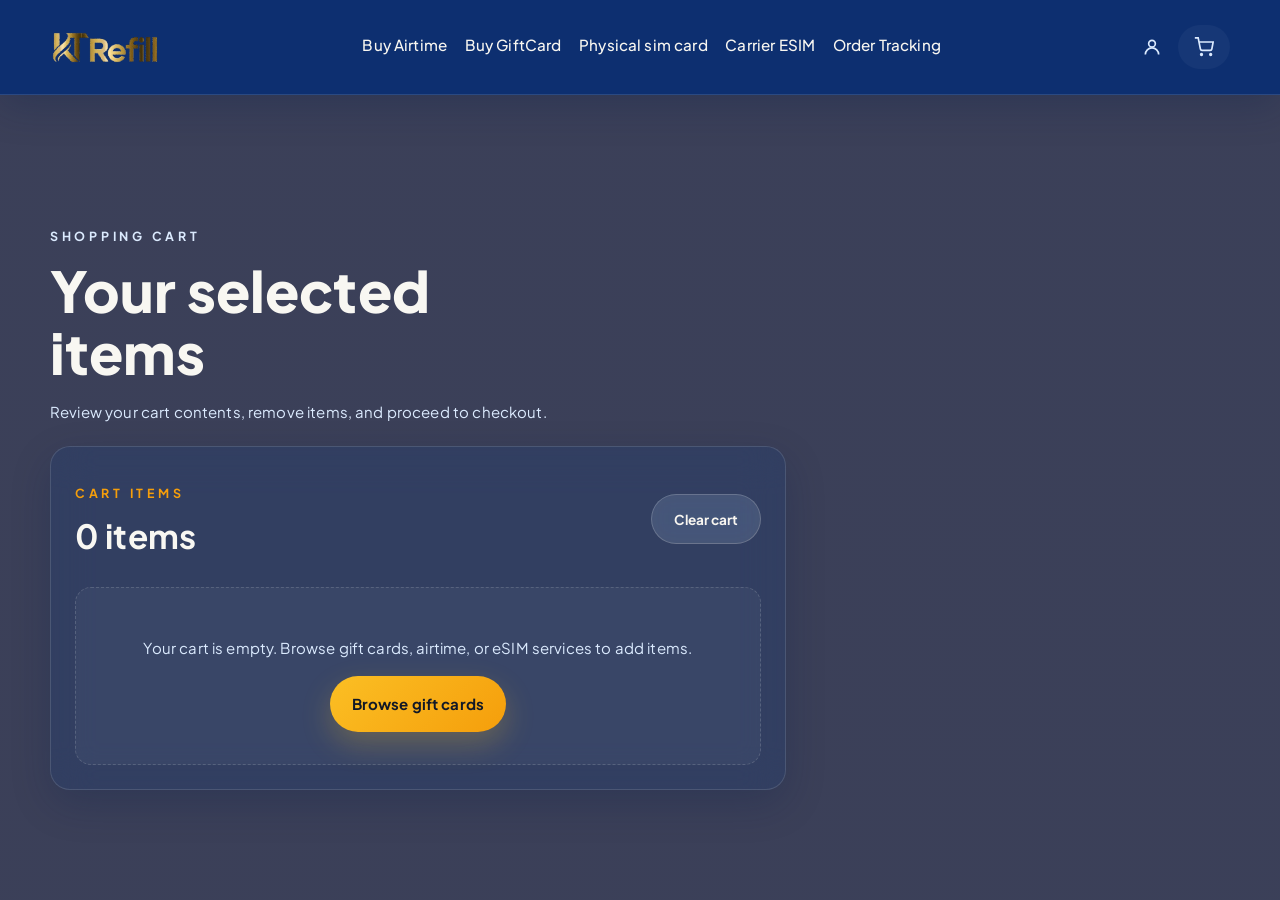
<file: cart.html>
<!DOCTYPE html>
<html lang="en">
  <head>
    <meta charset="UTF-8" />
    <meta name="viewport" content="width=device-width, initial-scale=1.0" />
    <title>Shopping Cart</title>
    <link rel="preconnect" href="https://fonts.googleapis.com" />
    <link rel="preconnect" href="https://fonts.gstatic.com" crossorigin />
    <link href="https://fonts.googleapis.com/css2?family=Inter:wght@400;500;600;700;800&display=swap" rel="stylesheet" />
    <link rel="stylesheet" href="./ktrefill-theme/style.css?v=20260726" />
  </head>
  <body>
    <header class="site-header">
      <div class="container nav-wrap">
        <a class="brand" href="./index.html"><img src="./ktrefill-theme/images/logo.webp" alt="KT Refill Logo" class="logo-img" /></a>
        <nav class="site-nav" aria-label="Primary navigation">
          <ul>
            <li><a href="./buy-airtime.html">Buy Airtime</a></li>
            <li><a href="./buy-gift-card.html">Buy GiftCard</a></li>
            <li><a href="./physical-sim.html">Physical sim card</a></li>
            <li><a href="./carrier-esim.html">Carrier ESIM</a></li>
            <li><a href="./order-tracking.html">Order Tracking</a></li>
          </ul>
        </nav>
        <div class="header-actions">
          <button type="button" class="menu-toggle" aria-expanded="false" aria-label="Toggle navigation">
            <span></span>
            <span></span>
            <span></span>
          </button>
          <a href="./signin.html" class="account-link" aria-label="Sign in to your account">
            <svg class="account-icon" width="24" height="24" viewBox="0 0 24 24" fill="none" stroke="currentColor" stroke-width="2">
              <path d="M20 21a8 8 0 0 0-16 0"></path>
              <circle cx="12" cy="8" r="4"></circle>
            </svg>
          </a>
          <a href="./cart.html" class="cart-link" aria-label="Shopping cart">
            <svg class="cart-icon" width="24" height="24" viewBox="0 0 24 24" fill="none" stroke="currentColor" stroke-width="2">
              <circle cx="9" cy="21" r="1"></circle>
              <circle cx="20" cy="21" r="1"></circle>
              <path d="M1 1h4l2.68 13.39a2 2 0 0 0 2 1.61h9.72a2 2 0 0 0 2-1.61L23 6H6"></path>
            </svg>
            <span class="cart-count">0</span>
          </a>
        </div>
      </div>
    </header>

    <main>
      <section class="section">
        <div class="container">
          <div class="section-head">
            <p class="eyebrow">Shopping Cart</p>
            <h1>Your selected items</h1>
            <p>Review your cart contents, remove items, and proceed to checkout.</p>
          </div>

          <div class="cart-page" id="cart-page">
            <div class="cart-panel">
              <header class="cart-panel-header">
                <div>
                  <p class="eyebrow">Cart items</p>
                  <h2 id="cart-item-count">0 items</h2>
                </div>
                <button class="btn btn-secondary btn-sm" id="cart-clear" type="button">Clear cart</button>
              </header>

              <div class="cart-items" id="cart-items"></div>
              <div class="cart-empty" id="cart-empty">
                <p>Your cart is empty. Browse gift cards, airtime, or eSIM services to add items.</p>
                <a class="btn btn-primary" href="./buy-gift-card.html">Browse gift cards</a>
              </div>
            </div>

            <aside class="cart-summary" id="cart-summary">
              <div class="summary-card">
                <h3>Order summary</h3>
                <div class="summary-row">
                  <span>Items</span>
                  <strong data-cart-count="0">0</strong>
                </div>
                <div class="summary-row total">
                  <span>Subtotal</span>
                  <strong data-cart-subtotal="$0.00">$0.00</strong>
                </div>
                <button class="btn btn-primary" id="cart-checkout" type="button">Proceed to checkout</button>
                <div class="status-message" id="cart-notice"></div>
              </div>
            </aside>
          </div>
        </div>
      </section>
    </main>

    <script src="./ktrefill-theme/script.js"></script>
  </body>
</html>
</file>
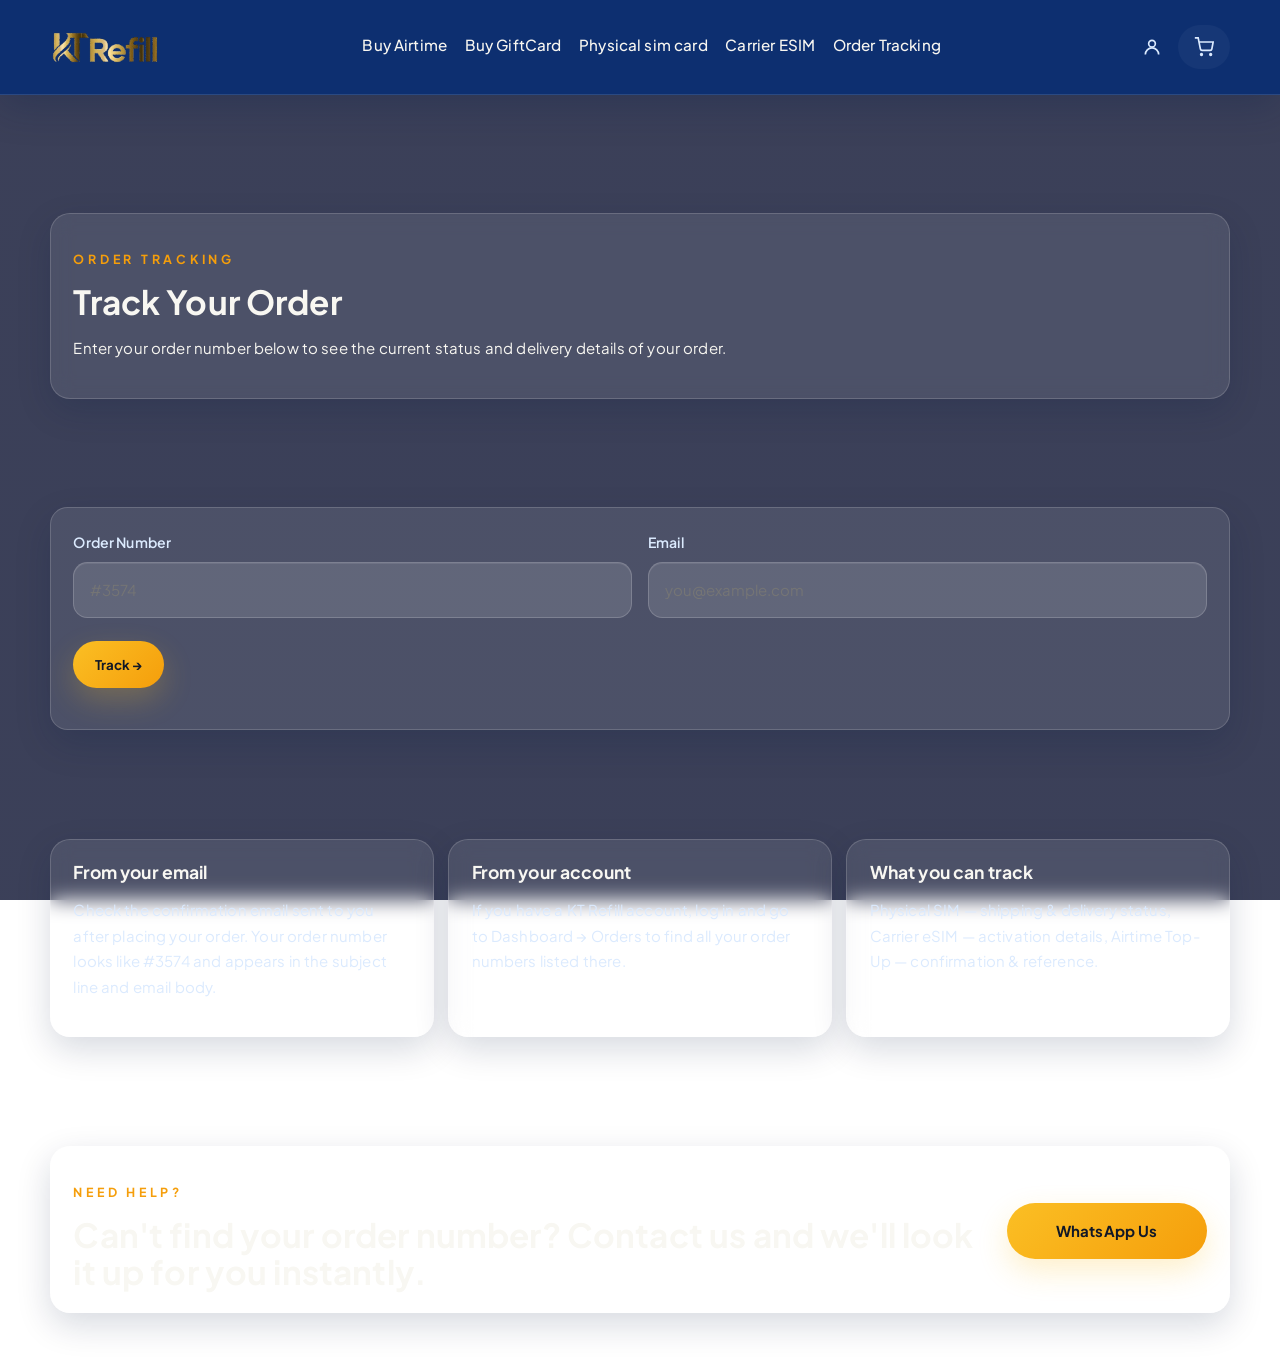
<file: order-tracking.html>
<!DOCTYPE html>
<html lang="en">
  <head>
    <meta charset="UTF-8" />
    <meta name="viewport" content="width=device-width, initial-scale=1.0" />
    <title>Order Tracking</title>
    <link rel="preconnect" href="https://fonts.googleapis.com" />
    <link rel="preconnect" href="https://fonts.gstatic.com" crossorigin />
    <link href="https://fonts.googleapis.com/css2?family=Inter:wght@400;500;600;700;800&display=swap" rel="stylesheet" />
    <link rel="stylesheet" href="./ktrefill-theme/style.css?v=20260726" />
  </head>
  <body>
    <header class="site-header">
      <div class="container nav-wrap">
        <a class="brand" href="./index.html"><img src="./ktrefill-theme/images/logo.webp" alt="KT Refill Logo" class="logo-img" /></a>
        <nav class="site-nav" aria-label="Primary navigation">
          <ul>
            <li><a href="./buy-airtime.html">Buy Airtime</a></li>
            <li><a href="./buy-gift-card.html">Buy GiftCard</a></li>
            <li><a href="./physical-sim.html">Physical sim card</a></li>
            <li><a href="./carrier-esim.html">Carrier ESIM</a></li>
            <li><a href="./order-tracking.html">Order Tracking</a></li>
          </ul>
        </nav>
        <div class="header-actions">
          <button type="button" class="menu-toggle" aria-expanded="false" aria-label="Toggle navigation">
            <span></span>
            <span></span>
            <span></span>
          </button>
          <a href="./signin.html" class="account-link" aria-label="Sign in to your account">
            <svg class="account-icon" width="24" height="24" viewBox="0 0 24 24" fill="none" stroke="currentColor" stroke-width="2">
              <path d="M20 21a8 8 0 0 0-16 0"></path>
              <circle cx="12" cy="8" r="4"></circle>
            </svg>
          </a>
          <a href="./cart.html" class="cart-link" aria-label="Shopping cart">
            <svg class="cart-icon" width="24" height="24" viewBox="0 0 24 24" fill="none" stroke="currentColor" stroke-width="2">
              <circle cx="9" cy="21" r="1"></circle>
              <circle cx="20" cy="21" r="1"></circle>
              <path d="M1 1h4l2.68 13.39a2 2 0 0 0 2 1.61h9.72a2 2 0 0 0 2-1.61L23 6H6"></path>
            </svg>
            <span class="cart-count">0</span>
          </a>
        </div>
      </div>
    </header>

    <main>
      <section class="section">
        <div class="container cta-card">
          <div>
            <p class="eyebrow">Order Tracking</p>
            <h2>Track Your Order</h2>
            <p>Enter your order number below to see the current status and delivery details of your order.</p>
          </div>
        </div>
      </section>

      <section class="section">
        <div class="container">
          <form class="service-form" id="tracking-form">
            <div class="form-grid">
              <label class="form-field">
                <span>Order Number</span>
                <input type="text" name="orderId" placeholder="#3574" required />
              </label>
              <label class="form-field">
                <span>Email</span>
                <input type="email" name="email" placeholder="you@example.com" required />
              </label>
            </div>
            <div class="hero-actions">
              <button class="btn btn-primary" type="submit">Track →</button>
            </div>
            <div class="status-message"></div>
          </form>
        </div>
      </section>

      <section class="section">
        <div class="container feature-grid">
          <article class="feature-card">
            <h3>From your email</h3>
            <p>Check the confirmation email sent to you after placing your order. Your order number looks like #3574 and appears in the subject line and email body.</p>
          </article>
          <article class="feature-card">
            <h3>From your account</h3>
            <p>If you have a KT Refill account, log in and go to Dashboard → Orders to find all your order numbers listed there.</p>
          </article>
          <article class="feature-card">
            <h3>What you can track</h3>
            <p>Physical SIM — shipping &amp; delivery status, Carrier eSIM — activation details, Airtime Top-Up — confirmation &amp; reference.</p>
          </article>
        </div>
      </section>

      <section class="section">
        <div class="container">
          <div class="cta-card">
            <div>
              <p class="eyebrow">Need Help?</p>
              <h2>Can't find your order number? Contact us and we'll look it up for you instantly.</h2>
            </div>
            <div class="hero-actions">
              <a class="btn btn-primary" href="https://wa.me/447365749643" target="_blank" rel="noreferrer">WhatsApp Us</a>
            </div>
          </div>
        </div>
      </section>
    </main>

    <script src="./ktrefill-theme/script.js"></script>
  </body>
</html>
</file>
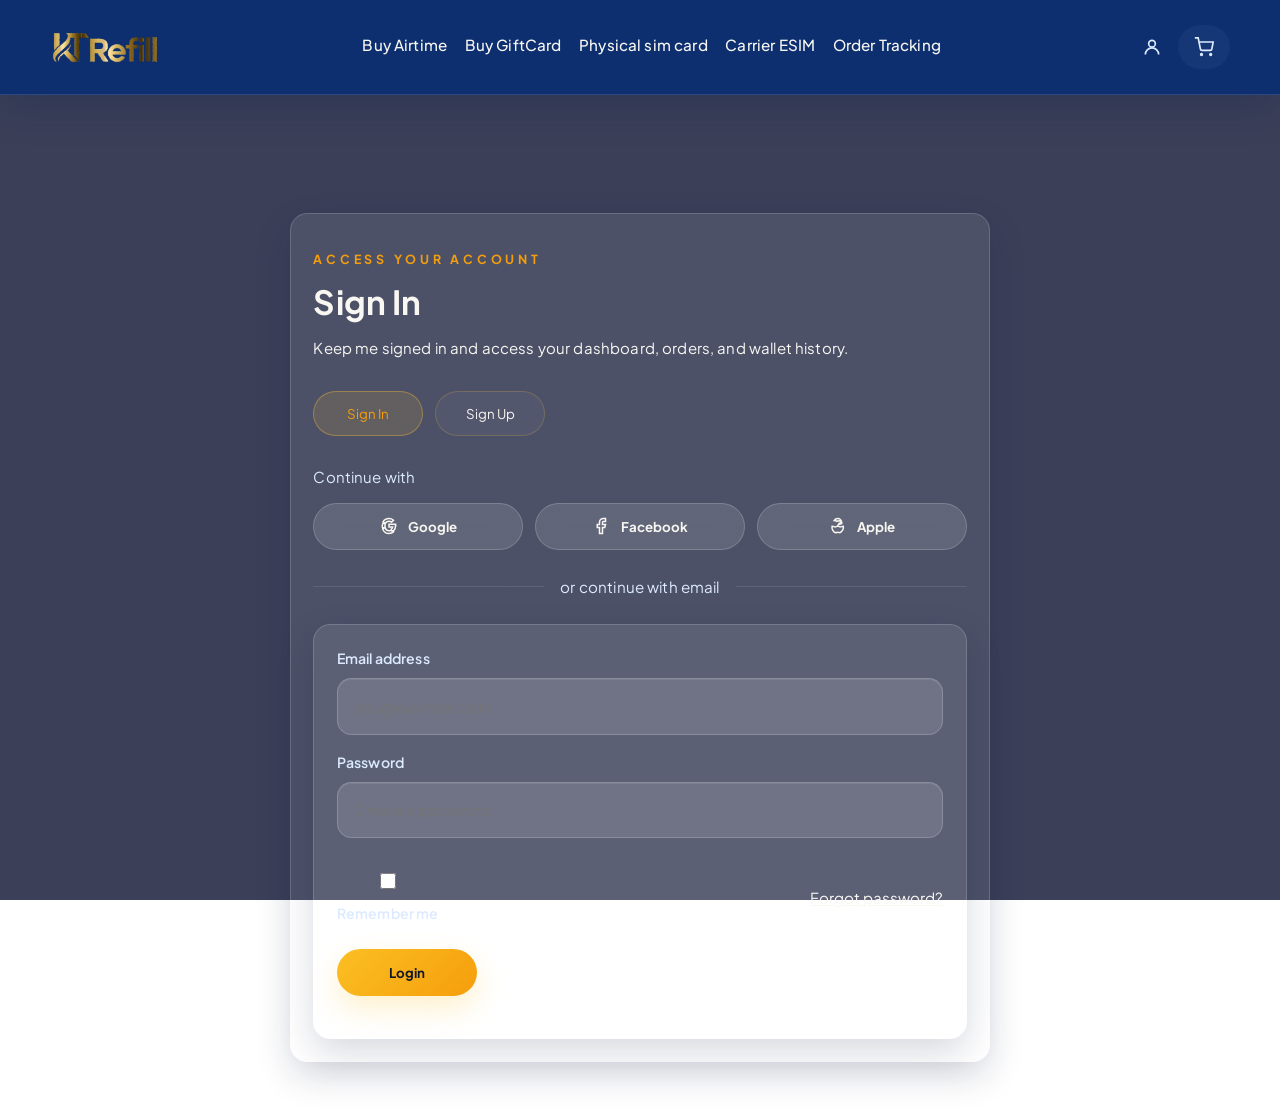
<file: signin.html>
<!DOCTYPE html>
<html lang="en">
  <head>
    <meta charset="UTF-8" />
    <meta name="viewport" content="width=device-width, initial-scale=1.0" />
    <title>Sign In</title>
    <link rel="preconnect" href="https://fonts.googleapis.com" />
    <link rel="preconnect" href="https://fonts.gstatic.com" crossorigin />
    <link href="https://fonts.googleapis.com/css2?family=Inter:wght@400;500;600;700;800&display=swap" rel="stylesheet" />
    <link rel="stylesheet" href="./ktrefill-theme/style.css?v=20260726" />
  </head>
  <body>
    <header class="site-header">
      <div class="container nav-wrap">
        <a class="brand" href="./index.html"><img src="./ktrefill-theme/images/logo.webp" alt="KT Refill Logo" class="logo-img" /></a>
        <nav class="site-nav" aria-label="Primary navigation">
          <ul>
            <li><a href="./buy-airtime.html">Buy Airtime</a></li>
            <li><a href="./buy-gift-card.html">Buy GiftCard</a></li>
            <li><a href="./physical-sim.html">Physical sim card</a></li>
            <li><a href="./carrier-esim.html">Carrier ESIM</a></li>
            <li><a href="./order-tracking.html">Order Tracking</a></li>
          </ul>
        </nav>
        <div class="header-actions">
          <button type="button" class="menu-toggle" aria-expanded="false" aria-label="Toggle navigation">
            <span></span>
            <span></span>
            <span></span>
          </button>
          <a href="./signin.html" class="account-link" aria-label="Sign in to your account">
            <svg class="account-icon" width="24" height="24" viewBox="0 0 24 24" fill="none" stroke="currentColor" stroke-width="2">
              <path d="M20 21a8 8 0 0 0-16 0"></path>
              <circle cx="12" cy="8" r="4"></circle>
            </svg>
          </a>
          <a href="./cart.html" class="cart-link" aria-label="Shopping cart">
            <svg class="cart-icon" width="24" height="24" viewBox="0 0 24 24" fill="none" stroke="currentColor" stroke-width="2">
              <circle cx="9" cy="21" r="1"></circle>
              <circle cx="20" cy="21" r="1"></circle>
              <path d="M1 1h4l2.68 13.39a2 2 0 0 0 2 1.61h9.72a2 2 0 0 0 2-1.61L23 6H6"></path>
            </svg>
            <span class="cart-count">0</span>
          </a>
        </div>
      </div>
    </header>

    <main>
      <section class="section">
        <div class="container">
          <div class="form-card auth-card">
            <div class="auth-header">
              <div>
                <p class="eyebrow">Access your account</p>
                <h2 id="auth-panel-title">Sign In</h2>
                <p id="auth-panel-copy">Keep me signed in and access your dashboard, orders, and wallet history.</p>
              </div>
              <div class="auth-tabs" role="tablist">
                <button type="button" class="auth-tab active" data-auth-mode="signin">Sign In</button>
                <button type="button" class="auth-tab" data-auth-mode="signup">Sign Up</button>
              </div>
            </div>

            <div class="social-login">
              <p>Continue with</p>
              <div class="social-buttons">
                <button type="button" class="btn btn-secondary social-button" data-social-login="google">
                  <svg viewBox="0 0 24 24" fill="none" stroke="currentColor" stroke-width="2" aria-hidden="true"><path d="M21 11.5c0-.65-.05-1.28-.14-1.89H12v3.58h4.92c-.21 1.18-.84 2.18-1.8 2.86v2.38h2.91c1.7-1.56 2.67-3.87 2.67-6.93z"></path><path d="M12 22c2.43 0 4.46-.8 5.95-2.17l-2.91-2.38c-.82.55-1.86.88-3.04.88-2.34 0-4.33-1.58-5.04-3.71H3.98v2.33C5.45 19.97 8.49 22 12 22z"></path><path d="M6.96 13.62A5.98 5.98 0 0 1 6.6 12c0-.42.07-.83.16-1.22V8.45H3.98A8.02 8.02 0 0 0 3 12c0 1.27.3 2.47.83 3.55l3.13-1.93z"></path><path d="M12 5.5c1.32 0 2.5.45 3.42 1.34l2.57-2.57C16.44 2.78 14.43 2 12 2 8.49 2 5.45 4.03 3.98 6.45l3.13 2.33C7.67 6.98 9.66 5.5 12 5.5z"></path></svg>
                  Google
                </button>
                <button type="button" class="btn btn-secondary social-button" data-social-login="facebook">
                  <svg viewBox="0 0 24 24" fill="none" stroke="currentColor" stroke-width="2" aria-hidden="true"><path d="M18 2h-3a5 5 0 0 0-5 5v3H7v4h3v8h4v-8h3l1-4h-4V7a1 1 0 0 1 1-1h3V2z"></path></svg>
                  Facebook
                </button>
                <button type="button" class="btn btn-secondary social-button" data-social-login="apple">
                  <svg viewBox="0 0 24 24" fill="none" stroke="currentColor" stroke-width="2" aria-hidden="true"><path d="M16.65 8.85c.16-.45.25-.93.25-1.43 0-2.93-2.37-5.3-5.3-5.3a5.5 5.5 0 0 0-4.62 2.57 5.76 5.76 0 0 1 3.6 1.21 5.29 5.29 0 0 1 2.84-.95c1.66 0 3.05 1.01 3.64 2.47a5.5 5.5 0 0 0-3.33 1.12 5.31 5.31 0 0 0-1.4 1.85z"></path><path d="M12.5 12.15c-1.99 0-3.28 1.21-4.24 1.21-.98 0-2.47-1.16-4.06-1.16a7.64 7.64 0 0 0-.05 3.07c.1.47.38 1.48.92 2.42.65 1.14 2.1 3.24 4.16 3.25 1.03 0 1.24-.66 2.33-.66 1.08 0 1.25.66 2.35.66 2.06-.01 3.56-2.15 4.22-3.29.53-.93.8-1.92.9-2.4a7.68 7.68 0 0 0-.04-3.05c-1.63 0-2.92 1.16-3.91 1.16-.93 0-2.28-1.25-4.1-1.25z"></path></svg>
                  Apple
                </button>
              </div>
            </div>

            <div class="form-divider"><span>or continue with email</span></div>

            <form class="service-form auth-form" id="signin-form" data-auth-mode="signin" novalidate>
              <div class="form-grid auth-fields">
                <label class="form-field auth-name-field" hidden>
                  <span>Full name</span>
                  <input type="text" name="name" placeholder="Your full name" />
                </label>
                <label class="form-field">
                  <span>Email address</span>
                  <input type="email" name="email" placeholder="you@example.com" required />
                </label>
                <label class="form-field">
                  <span>Password</span>
                  <input type="password" name="password" placeholder="Create a password" required />
                </label>
                <label class="form-field auth-confirm-password-field" hidden>
                  <span>Confirm password</span>
                  <input type="password" name="confirmPassword" placeholder="Confirm your password" />
                </label>
                <div class="auth-helper-row">
                  <label class="form-field remember-field">
                    <input type="checkbox" name="rememberMe" />
                    <span>Remember me</span>
                  </label>
                  <button type="button" class="auth-forgot-password">Forgot password?</button>
                </div>
              </div>
              <div class="hero-actions auth-actions">
                <button class="btn btn-primary auth-submit-btn" type="button">Login</button>
              </div>
              <div class="status-message"></div>
            </form>
          </div>
        </div>
      </section>
    </main>

    <script src="./ktrefill-theme/script.js?v=20260727"></script>
    <script>
      (function () {
        const form = document.getElementById('signin-form');
        if (!form) return;

        const tabs = Array.from(document.querySelectorAll('.auth-tab'));
        const title = document.getElementById('auth-panel-title');
        const copy = document.getElementById('auth-panel-copy');
        const submitButton = form.querySelector('.auth-submit-btn');
        const statusBox = form.querySelector('.status-message');
        const nameField = form.querySelector('input[name="name"]');
        const emailField = form.querySelector('input[name="email"]');
        const passwordField = form.querySelector('input[name="password"]');
        const confirmField = form.querySelector('input[name="confirmPassword"]');
        const rememberCheckbox = form.querySelector('input[name="rememberMe"]');

        const storageKeys = {
          profile: 'ktrefill_profile',
          session: 'ktrefill_session',
          users: 'ktrefill_users',
          rememberMe: 'ktrefill_remember_me'
        };

        function getStoredJson(key, fallback) {
          try {
            const raw = localStorage.getItem(key);
            return raw ? JSON.parse(raw) : fallback;
          } catch {
            return fallback;
          }
        }

        function setStoredJson(key, value) {
          localStorage.setItem(key, JSON.stringify(value));
        }

        function showStatus(message, state = 'success') {
          if (!statusBox) return;
          statusBox.textContent = message;
          statusBox.className = `status-message show ${state}`;
        }

        function saveUser(user) {
          const normalizedEmail = String(user?.email || '').trim().toLowerCase();
          if (!normalizedEmail) return null;
          const users = getStoredJson(storageKeys.users, []);
          const existingIndex = users.findIndex((entry) => String(entry?.email || '').trim().toLowerCase() === normalizedEmail);
          const normalizedUser = {
            ...user,
            email: normalizedEmail,
            name: user?.name || normalizedEmail.split('@')[0],
            provider: user?.provider || 'local'
          };
          if (existingIndex >= 0) {
            users[existingIndex] = { ...users[existingIndex], ...normalizedUser };
          } else {
            users.push(normalizedUser);
          }
          setStoredJson(storageKeys.users, users);
          return normalizedUser;
        }

        function setProfile(profile) {
          if (profile?.email) saveUser(profile);
          setStoredJson(storageKeys.profile, profile);
        }

        function buildSession(profile) {
          const timestamp = new Date().toISOString();
          return {
            email: profile?.email || '',
            name: profile?.name || profile?.email?.split('@')[0] || 'Guest',
            provider: profile?.provider || 'local',
            signedInAt: timestamp,
            lastLoginAt: timestamp,
            sessionId: `sess-${Date.now().toString(36)}`
          };
        }

        function setSession(session) {
          setStoredJson(storageKeys.session, session);
        }

        function getProfile() {
          return getStoredJson(storageKeys.profile, null);
        }

        function authenticate(email, password) {
          const users = getStoredJson(storageKeys.users, []);
          const profile = users.find((entry) => String(entry?.email || '').trim().toLowerCase() === String(email || '').trim().toLowerCase());
          if (!profile) {
            return { success: false, message: 'Account not found. Please sign up or use a different email.' };
          }
          if (profile.password !== password) {
            return { success: false, message: 'Incorrect password. Please try again.' };
          }
          return { success: true, profile };
        }

        function setAuthMode(mode) {
          form.dataset.authMode = mode;
          tabs.forEach((tab) => tab.classList.toggle('active', tab.dataset.authMode === mode));
          if (mode === 'signup') {
            if (title) title.textContent = 'Create account';
            if (copy) copy.textContent = 'Register a new account to simplify checkout and track your orders.';
            if (submitButton) submitButton.textContent = 'Sign Up';
            if (nameField) nameField.parentElement.hidden = false;
            if (confirmField) confirmField.parentElement.hidden = false;
          } else {
            if (title) title.textContent = 'Sign In';
            if (copy) copy.textContent = 'Keep me signed in and access your dashboard, orders, and wallet history.';
            if (submitButton) submitButton.textContent = 'Login';
            if (nameField) nameField.parentElement.hidden = true;
            if (confirmField) confirmField.parentElement.hidden = true;
          }
        }

        function handleAuth() {
          const mode = form.dataset.authMode || 'signin';
          const email = String(emailField?.value || '').trim();
          const password = String(passwordField?.value || '').trim();
          const confirmPassword = String(confirmField?.value || '').trim();
          const name = String(nameField?.value || '').trim();

          if (!email || !password) {
            showStatus('Please complete both email and password fields before continuing.', 'error');
            return;
          }

          if (mode === 'signup') {
            if (!confirmPassword) {
              showStatus('Please confirm your password to create an account.', 'error');
              return;
            }
            if (password !== confirmPassword) {
              showStatus('Passwords do not match. Please check and try again.', 'error');
              return;
            }
            const existingProfile = getProfile();
            if (existingProfile && existingProfile.email && existingProfile.email.toLowerCase() === email.toLowerCase()) {
              showStatus('An account with this email already exists. Please sign in instead.', 'error');
              return;
            }
            const profile = saveUser({
              email,
              name: name || email.split('@')[0],
              password,
              signedInAt: new Date().toISOString(),
              registeredAt: new Date().toISOString(),
              provider: 'local'
            });
            setProfile(profile);
            setSession(buildSession(profile));
            localStorage.setItem(storageKeys.rememberMe, String(Boolean(rememberCheckbox?.checked)));
            showStatus(`Welcome ${profile.name}, your account has been created. Redirecting...`, 'success');
            window.setTimeout(() => {
              window.location.href = './dashboard.html';
            }, 600);
            return;
          }

          const auth = authenticate(email, password);
          if (!auth.success) {
            const createdProfile = saveUser({
              email,
              name: email.split('@')[0],
              password,
              signedInAt: new Date().toISOString(),
              registeredAt: new Date().toISOString(),
              provider: 'local'
            });
            if (createdProfile) {
              setProfile(createdProfile);
              setSession(buildSession(createdProfile));
              localStorage.setItem(storageKeys.rememberMe, String(Boolean(rememberCheckbox?.checked)));
              showStatus(`Welcome ${createdProfile.name}. Your account is ready.`, 'success');
              window.setTimeout(() => {
                window.location.href = './dashboard.html';
              }, 600);
              return;
            }
            showStatus(auth.message, 'error');
            return;
          }

          const profile = auth.profile;
          setProfile({ ...profile, signedInAt: new Date().toISOString() });
          setSession(buildSession(profile));
          localStorage.setItem(storageKeys.rememberMe, String(Boolean(rememberCheckbox?.checked)));
          showStatus(`Welcome back, ${profile.name}. You are now signed in.`, 'success');
          window.setTimeout(() => {
            window.location.href = './dashboard.html';
          }, 600);
        }

        tabs.forEach((tab) => tab.addEventListener('click', () => setAuthMode(tab.dataset.authMode)));
        form.addEventListener('submit', (event) => {
          event.preventDefault();
          event.stopPropagation();
          handleAuth();
        });
        if (submitButton) {
          submitButton.addEventListener('click', (event) => {
            event.preventDefault();
            handleAuth();
          });
        }
        form.addEventListener('keydown', (event) => {
          if (event.key === 'Enter' && event.target && event.target.tagName === 'INPUT') {
            event.preventDefault();
            handleAuth();
          }
        });

        document.querySelectorAll('[data-social-login]').forEach((button) => {
          button.addEventListener('click', () => {
            const provider = button.getAttribute('data-social-login');
            const providerNames = { google: 'Google', facebook: 'Facebook', apple: 'Apple' };
            const displayName = providerNames[provider] || provider;
            const email = window.prompt(`Enter your email to continue with ${displayName}:`, emailField?.value || '');
            if (!email || !email.includes('@')) {
              showStatus('Please provide a valid email address to continue.', 'error');
              return;
            }
            const name = window.prompt(`Enter your full name for ${displayName}:`, nameField?.value || email.split('@')[0]);
            const finalName = name && name.trim() ? name.trim() : email.split('@')[0];
            if (emailField) emailField.value = email;
            if (nameField) nameField.value = finalName;
            const profile = saveUser({ email, name: finalName, signedInAt: new Date().toISOString(), provider });
            setProfile(profile);
            setSession(buildSession(profile));
            showStatus(`${displayName} account connected. Redirecting to your dashboard...`, 'success');
            window.setTimeout(() => {
              window.location.href = './dashboard.html';
            }, 600);
          });
        });

        setAuthMode('signin');
      })();
    </script>
  </body>
</html>
</file>
<file: ktrefill-theme/style.css>
@import url('https://fonts.googleapis.com/css2?family=Plus+Jakarta+Sans:wght@300;400;500;600;700;800&display=swap');

/*
Theme Name: KT Refill Premium
Theme URI: https://example.com/ktrefill-premium
Author: Your Name
Author URI: https://example.com
Description: A premium black-and-gold WordPress theme inspired by KT Refill, built for global digital services and modern landing pages.
Version: 1.0.0
Text Domain: ktrefill-premium
*/

:root {
  --bg: #0d3e8b;
  --bg-soft: #1b5fd0;
  --surface: #0d3e8b;
  --surface-2: #1b5fd0;
  --text: #f8f6f0;
  --muted: #dbeafe;
  --gold: #fbbf24;
  --gold-soft: #f59e0b;
  --border: rgba(255, 255, 255, 0.16);
  --shadow: 0 24px 70px rgba(4, 26, 72, 0.28);
  --color-theme-950: #0b2f72;
  --color-theme-900: #0d3e8b;
  --color-theme-800: #1b5fd0;
  --color-theme-700: #2468d9;
  --color-theme-600: #2f7be0;
  --color-accent-gold: #fbbf24;
  --color-accent-orange: #f59e0b;
}

.bg-theme-950 { background-color: var(--color-theme-950); }
.bg-theme-900 { background-color: var(--color-theme-900); }
.bg-theme-800 { background-color: var(--color-theme-800); }
.bg-theme-700 { background-color: var(--color-theme-700); }
.bg-theme-600 { background-color: var(--color-theme-600); }
.bg-theme-900\/95 { background-color: rgba(13, 62, 139, 0.95); }
.bg-theme-900\/70 { background-color: rgba(13, 62, 139, 0.70); }
.bg-theme-900\/60 { background-color: rgba(13, 62, 139, 0.60); }
.bg-theme-900\/30 { background-color: rgba(13, 62, 139, 0.30); }
.bg-theme-900\/20 { background-color: rgba(13, 62, 139, 0.20); }
.bg-theme-800\/90 { background-color: rgba(27, 95, 208, 0.90); }
.bg-theme-gradient { background: linear-gradient(135deg, var(--color-theme-900) 0%, var(--color-theme-800) 50%, var(--color-theme-700) 100%); }
.surface-blue { background: rgba(13, 62, 139, 0.18); border: 1px solid rgba(255,255,255,0.08); }
.text-accent-gold { color: var(--color-accent-gold); }
.bg-accent-gold { background-color: var(--color-accent-gold); }
.bg-accent-orange { background-color: var(--color-accent-orange); }
.border-accent-gold { border-color: var(--color-accent-gold); }
.text-accent-orange { color: var(--color-accent-orange); }
.shadow-accent-gold { box-shadow: 0 0 20px rgba(251, 191, 36, 0.3); }
.gradient-text {
  background: linear-gradient(135deg, #fbbf24 0%, #f59e0b 50%, #ec4899 100%);
  -webkit-background-clip: text;
  -webkit-text-fill-color: transparent;
  background-clip: text;
}

* {
  box-sizing: border-box;
}

html {
  scroll-behavior: smooth;
}

html {
  min-height: 100%;
}

body {
  margin: 0;
  font-family: 'Plus Jakarta Sans', 'Inter', sans-serif;
  color: #f8f7f2;
  line-height: 1.7;
  letter-spacing: 0.01em;
  font-size: 15px;
  background-image: linear-gradient(rgba(10, 16, 47, 0.80), rgba(10, 16, 47, 0.80)), url('https://img.magnific.com/free-vector/modern-techno-dotted-background-modern-designs_1017-44841.jpg?semt=ais_hybrid&w=740&q=80');
  background-size: cover;
  background-position: center center;
  background-repeat: no-repeat;
  background-attachment: fixed;
}

body,
p,
span,
a,
li,
button,
input,
select,
textarea,
label {
  font-family: 'Plus Jakarta Sans', 'Inter', sans-serif;
}

h1, h2, h3, h4, h5, h6 {
  line-height: 1.2;
  margin: 0 0 0.6rem;
}

h1 {
  font-size: clamp(1.6rem, 2vw, 2rem);
}

h2 {
  font-size: clamp(1.35rem, 1.7vw, 1.65rem);
}

h3 {
  font-size: 1.1rem;
}

main,
section,
article,
aside,
header,
footer,
nav,
div,
p,
h1,
h2,
h3,
span,
li,
button,
input,
select,
textarea,
a {
  color: inherit;
}

main {
  padding-top: 4rem;
}

img {
  max-width: 100%;
  display: block;
}

a {
  color: inherit;
  text-decoration: none;
}

.container {
  width: min(1180px, calc(100% - 2rem));
  margin: 0 auto;
}

.site-header {
  position: sticky;
  top: 0;
  z-index: 1000;
  backdrop-filter: blur(18px);
  background: rgba(11, 47, 114, 0.95);
  border-bottom: 1px solid rgba(255, 255, 255, 0.12);
  box-shadow: 0 10px 40px rgba(4, 26, 72, 0.24);
}

.site-header .brand .logo-img {
  height: 36px;
  width: auto;
  max-width: 160px;
}

.site-header .brand .logo-img {
  height: 36px;
  width: auto;
  max-width: 160px;
}

.brand-title {
  display: inline-grid;
  line-height: 1;
  margin-left: 0.8rem;
}

.brand-title span {
  font-size: 0.95rem;
  letter-spacing: 0.12em;
  color: var(--text);
  text-transform: uppercase;
}

.brand-title strong {
  display: block;
  font-size: 0.75rem;
  font-weight: 700;
  color: var(--gold-soft);
  letter-spacing: 0.16em;
}

.nav-wrap {
  display: flex;
  align-items: center;
  gap: 1rem;
  padding: 1.1rem 0;
  position: relative;
  flex-wrap: wrap;
}

.site-header .brand {
  position: relative;
  display: flex;
  align-items: center;
  flex-shrink: 0;
}

.site-header .brand::after {
  content: '';
  display: none;
}

.brand .logo-img {
  height: 40px;
  width: auto;
  max-width: 180px;
  display: block;
  transition: transform 0.2s ease;
}

.site-header .brand:hover .logo-img {
  transform: scale(1.02);
}

.site-nav {
  display: none;
  position: static;
  background: transparent;
  border-bottom: none;
  backdrop-filter: none;
  flex: 1 1 auto;
  min-width: 0;
}

.site-nav.active {
  display: block;
}

.site-nav ul {
  list-style: none;
  display: flex;
  flex-direction: row;
  flex-wrap: wrap;
  align-items: center;
  justify-content: center;
  gap: 0.4rem 1.1rem;
  margin: 0 auto;
  padding: 0.25rem 0 0.5rem;
  max-width: 1180px;
}

.site-nav ul li {
  margin: 0;
}

.site-nav a {
  display: block;
  color: var(--text);
  padding: 0.65rem 0;
  transition: color 0.2s ease, transform 0.2s ease;
  font-size: 0.95rem;
  font-weight: 500;
  letter-spacing: 0.01em;
  position: relative;
  text-transform: none;
  font-family: 'Plus Jakarta Sans', 'Inter', sans-serif;
}

.site-nav a::after {
  content: '';
  position: absolute;
  left: 0;
  right: 0;
  bottom: 0.15rem;
  height: 2px;
  background: var(--gold-soft);
  transform: scaleX(0);
  transform-origin: center;
  transition: transform 0.2s ease;
}

.site-nav a:hover,
.site-nav a:focus-visible {
  color: var(--gold-soft);
  transform: translateY(-1px);
}

.site-nav a:hover::after,
.site-nav a:focus-visible::after {
  transform: scaleX(1);
}

.menu-toggle {
  display: none;
  background: transparent;
  border: 1px solid var(--border);
  border-radius: 999px;
  padding: 0.6rem;
  cursor: pointer;
  transition: transform 0.2s ease, border-color 0.2s ease;
}

.menu-toggle:hover {
  transform: rotate(3deg);
  border-color: var(--gold-soft);
}

.menu-toggle span {
  display: block;
  width: 22px;
  height: 2px;
  background: var(--text);
  margin: 4px 0;
  transition: transform 0.25s ease, opacity 0.25s ease;
}

.menu-toggle.open span:nth-child(1) {
  transform: translateY(6px) rotate(45deg);
}

.menu-toggle.open span:nth-child(2) {
  opacity: 0;
}

.menu-toggle.open span:nth-child(3) {
  transform: translateY(-6px) rotate(-45deg);
}

.header-actions {
  display: flex;
  align-items: center;
  gap: 1rem;
  margin-left: auto;
}

.profile-dropdown {
  position: relative;
}

.profile-toggle {
  display: inline-flex;
  align-items: center;
  gap: 0.75rem;
  padding: 0.75rem 1rem;
  border-radius: 999px;
  border: 1px solid rgba(216, 165, 66, 0.2);
  background: rgba(255,255,255,0.05);
  color: var(--text);
  cursor: pointer;
  transition: background 0.2s ease, border-color 0.2s ease, transform 0.2s ease;
}

.profile-toggle:hover {
  background: rgba(255,255,255,0.08);
}

.profile-avatar {
  display: inline-flex;
  align-items: center;
  justify-content: center;
  width: 32px;
  height: 32px;
  border-radius: 50%;
  background: rgba(216, 165, 66, 0.18);
  color: var(--gold);
  font-weight: 700;
}

.profile-menu {
  position: absolute;
  right: 0;
  top: calc(100% + 0.75rem);
  min-width: 220px;
  padding: 1rem;
  border-radius: 1rem;
  background: rgba(6, 6, 6, 0.98);
  border: 1px solid rgba(216, 165, 66, 0.2);
  box-shadow: 0 24px 60px rgba(0,0,0,0.35);
  opacity: 0;
  transform: translateY(-12px);
  pointer-events: none;
  transition: opacity 0.2s ease, transform 0.2s ease;
  z-index: 20;
}

.profile-menu.open {
  opacity: 1;
  transform: translateY(0);
  pointer-events: auto;
}

.profile-card {
  padding-bottom: 1rem;
  border-bottom: 1px solid rgba(216, 165, 66, 0.14);
  margin-bottom: 1rem;
}

.profile-card p {
  margin: 0;
}

.profile-name {
  font-weight: 700;
  color: var(--text);
}

.profile-email {
  color: var(--muted);
  font-size: 0.92rem;
}

.profile-menu a,
.profile-menu button {
  display: block;
  width: 100%;
  text-align: left;
  padding: 0.75rem 0;
  border: 0;
  background: transparent;
  color: var(--text);
  font-weight: 600;
  cursor: pointer;
}

.profile-menu button {
  color: #f8f7f2;
}

.profile-menu a:hover,
.profile-menu button:hover {
  color: var(--gold-soft);
}

.cart-link,
.account-link,
.login-link {
  display: inline-flex;
  align-items: center;
  gap: 0.5rem;
  color: var(--muted);
  transition: color 0.2s ease, transform 0.2s ease;
  position: relative;
}

.account-pill {
  display: inline-flex;
  align-items: center;
  padding: 0.5rem 0.8rem;
  border-radius: 999px;
  background: rgba(216, 165, 66, 0.14);
  color: var(--gold-soft);
  font-weight: 700;
  font-size: 0.95rem;
}

.cart-link {
  padding: 0.75rem 1rem;
  border-radius: 999px;
  background: rgba(255, 255, 255, 0.04);
}

.cart-link .cart-text {
  font-weight: 700;
}

.cart-link:hover,
.account-link:hover,
.login-link:hover {
  color: var(--gold-soft);
  transform: translateY(-2px);
}

.cart-icon,
.account-icon {
  width: 20px;
  height: 20px;
  stroke: currentColor;
  stroke-width: 2;
}

.cart-count {
  position: absolute;
  top: -8px;
  right: -8px;
  background: var(--gold);
  color: var(--bg);
  border-radius: 50%;
  width: 20px;
  height: 20px;
  display: flex;
  align-items: center;
  justify-content: center;
  font-size: 0.75rem;
  font-weight: 700;
}

.login-link {
  padding: 0.5rem 1rem;
  border: 1px solid rgba(255,255,255,0.2);
  border-radius: 999px;
  color: var(--text);
  font-size: 0.9rem;
  font-weight: 600;
  background: rgba(255,255,255,0.08);
}

.login-link:hover {
  border-color: var(--gold-soft);
}

.cart-page {
  display: grid;
  grid-template-columns: 1.4fr 0.8fr;
  gap: 1.5rem;
  align-items: start;
}

.cart-panel,
.cart-summary {
  background: rgba(13, 62, 139, 0.18);
  backdrop-filter: blur(20px);
  border: 1px solid rgba(255, 255, 255, 0.12);
  border-radius: 1.25rem;
  padding: 1.5rem;
  box-shadow: 0 14px 40px rgba(4, 26, 72, 0.2);
}

.cart-panel-header {
  display: flex;
  align-items: center;
  justify-content: space-between;
  gap: 1rem;
  margin-bottom: 1.25rem;
}

.cart-items {
  display: grid;
  gap: 1rem;
}

.cart-item {
  display: grid;
  grid-template-columns: 1fr auto;
  gap: 1rem;
  align-items: center;
  padding: 1rem;
  border-radius: 1rem;
  background: rgba(255,255,255,0.03);
  border: 1px solid rgba(255,255,255,0.08);
}

.cart-item__details {
  display: grid;
  gap: 0.3rem;
}

.cart-item__title {
  font-weight: 700;
  color: var(--text);
}

.cart-item__meta {
  font-size: 0.95rem;
  color: var(--muted);
}

.cart-item__price {
  text-align: right;
  font-weight: 700;
}

.cart-empty {
  padding: 2rem;
  border-radius: 1rem;
  background: rgba(255,255,255,0.04);
  border: 1px dashed rgba(255,255,255,0.15);
  color: var(--muted);
  text-align: center;
}

.cart-summary .summary-card {
  display: grid;
  gap: 1rem;
}

.summary-card h3 {
  margin-bottom: 0.25rem;
}

.summary-row {
  display: flex;
  justify-content: space-between;
  align-items: center;
  gap: 1rem;
  color: var(--muted);
}

.summary-row.total {
  font-size: 1.05rem;
  color: var(--text);
}

.btn-sm {
  padding: 0.75rem 1rem;
  font-size: 0.85rem;
}

@media (max-width: 900px) {
  .cart-page {
    grid-template-columns: 1fr;
  }
}

.hero {
  position: relative;
  padding: 6.5rem 0 4.5rem;
  overflow: hidden;
  background:
    radial-gradient(circle at top left, rgba(245, 182, 29, 0.14), transparent 26%),
    radial-gradient(circle at top right, rgba(255, 255, 255, 0.09), transparent 22%),
    linear-gradient(160deg, #12053a 0%, #0b0a22 46%, #140f32 100%);
}

.hero::before,
.hero::after {
  content: '';
  position: absolute;
  inset: 0;
  pointer-events: none;
  opacity: 0;
}

.hero-grid {
  position: relative;
  z-index: 1;
  display: grid;
  grid-template-columns: 1.15fr minmax(320px, 0.85fr);
  gap: 2rem;
  align-items: start;
}

.hero-panel {
  display: grid;
  place-items: center;
}

.hero-panel-card {
  position: relative;
  width: 100%;
  min-width: 0;
  display: grid;
  gap: 1.5rem;
  padding: 2rem;
  border-radius: 1.8rem;
  background: linear-gradient(180deg, rgba(255,255,255,0.07), rgba(255,255,255,0.03));
  border: 1px solid rgba(255, 195, 0, 0.22);
  box-shadow: 0 24px 60px rgba(0, 0, 0, 0.28);
  overflow: hidden;
}

.hero-panel-card::before {
  content: '';
  position: absolute;
  inset: -24px;
  background: radial-gradient(circle at top right, rgba(255, 195, 0, 0.12), transparent 30%);
  opacity: 0.55;
  pointer-events: none;
}

.hero-panel-header {
  display: flex;
  justify-content: space-between;
  align-items: flex-start;
  gap: 1rem;
}

.hero-panel-tag {
  display: inline-flex;
  align-items: center;
  justify-content: center;
  padding: 0.55rem 1rem;
  border-radius: 999px;
  background: rgba(255, 255, 255, 0.1);
  border: 1px solid rgba(255, 195, 0, 0.28);
  color: var(--gold-soft);
  font-weight: 700;
  text-transform: uppercase;
  letter-spacing: 0.08em;
  font-size: 0.82rem;
}

.hero-panel-copy {
  margin: 0.4rem 0 0;
  font-size: 0.95rem;
  font-weight: 700;
  color: var(--text);
}

.hero-panel-icon {
  display: inline-flex;
  align-items: center;
  justify-content: center;
  width: 48px;
  height: 48px;
  border-radius: 1rem;
  background: rgba(255, 195, 0, 0.16);
  color: var(--gold);
  font-size: 1.2rem;
}

.service-tabs {
  display: grid;
  grid-template-columns: repeat(2, minmax(0, 1fr));
  gap: 0.75rem;
}

.service-tab {
  padding: 1rem 1rem;
  border: 1px solid rgba(255, 255, 255, 0.08);
  border-radius: 999px;
  background: rgba(255, 255, 255, 0.04);
  color: var(--muted);
  font-weight: 700;
  cursor: pointer;
  transition: background 0.2s ease, border-color 0.2s ease, color 0.2s ease;
}

.service-tab.active,
.service-tab:hover {
  background: rgba(255, 195, 0, 0.22);
  border-color: rgba(255, 195, 0, 0.28);
  color: var(--gold-soft);
}

.hero-form-row {
  display: grid;
  gap: 1rem;
}

.form-field {
  display: grid;
  gap: 0.45rem;
}

.form-field label {
  color: var(--muted);
  font-size: 0.92rem;
  font-weight: 700;
}

.custom-select-wrapper {
  position: relative;
}

.custom-select-trigger {
  width: 100%;
  display: inline-flex;
  align-items: center;
  justify-content: space-between;
  gap: 0.85rem;
  padding: 1rem 1.1rem;
  border-radius: 1.15rem;
  border: 1px solid rgba(255, 255, 255, 0.12);
  background: rgba(12, 7, 28, 0.85);
  color: var(--text);
  cursor: pointer;
  box-shadow: inset 0 0 0 1px rgba(255,255,255,0.02);
}

.custom-select-trigger img {
  width: 22px;
  height: 16px;
  border-radius: 0.5rem;
}

.phone-entry,
.amount-input-wrap {
  display: grid;
}

.phone-entry {
  grid-template-columns: auto 1fr;
  align-items: center;
  gap: 0.75rem;
}

.phone-prefix {
  display: inline-flex;
  align-items: center;
  justify-content: center;
  min-width: 88px;
  padding: 0.95rem 1rem;
  border-radius: 1.15rem;
  background: rgba(255, 195, 0, 0.12);
  border: 1px solid rgba(255, 195, 0, 0.24);
  color: var(--gold-soft);
  font-weight: 700;
}

.phone-entry input,
.amount-input-wrap input {
  width: 100%;
  padding: 1rem 1.05rem;
  border-radius: 1.15rem;
  border: 1px solid rgba(255, 255, 255, 0.12);
  background: rgba(11, 7, 25, 0.9);
  color: var(--text);
  outline: none;
}

.amount-options {
  display: flex;
  gap: 0.75rem;
  flex-wrap: wrap;
}

.amount-pill,
.chip {
  padding: 0.95rem 1.1rem;
  border-radius: 999px;
  border: 1px solid rgba(255, 255, 255, 0.1);
  background: rgba(255, 255, 255, 0.05);
  color: var(--muted);
  font-weight: 700;
  cursor: pointer;
  transition: background 0.2s ease, border-color 0.2s ease, color 0.2s ease;
}

.amount-pill.active,
.amount-pill:hover,
.chip:hover {
  background: linear-gradient(135deg, rgba(245, 182, 29, 0.22), rgba(255, 255, 255, 0.08));
  border-color: rgba(255, 195, 0, 0.3);
  color: var(--gold-soft);
}

.hero-panel-footer {
  display: flex;
  align-items: center;
  gap: 0.75rem;
  padding: 1rem 0 0;
  border-top: 1px solid rgba(255, 255, 255, 0.1);
  color: var(--muted);
}

.hero-panel-footer span {
  display: inline-flex;
  align-items: center;
  justify-content: center;
  width: 2.25rem;
  height: 2.25rem;
  border-radius: 50%;
  background: rgba(255, 195, 0, 0.16);
  color: var(--gold);
  font-size: 0.95rem;
}

.testimonial-stars {
  display: block;
  margin-bottom: 1rem;
  color: var(--gold-soft);
}

.eyebrow {
  color: var(--gold-soft);
  text-transform: uppercase;
  letter-spacing: 0.3em;
  font-size: 0.78rem;
  font-weight: 700;
  margin-bottom: 0.8rem;
  text-transform: uppercase;
  letter-spacing: 0.3em;
  font-size: 0.78rem;
  font-weight: 700;
  margin-bottom: 0.8rem;
}

h1,
h2,
h3 {
  margin: 0 0 0.85rem;
  line-height: 1.1;
}

h1 {
  font-size: clamp(2.2rem, 4.4vw, 4.15rem);
  max-width: 12ch;
  font-weight: 800;
}

h2 {
  font-size: clamp(1.7rem, 2.6vw, 2.35rem);
  font-weight: 700;
}

h3 {
  font-weight: 700;
}

.hero-text,
.section-head p,
.showcase-copy p,
.feature-card p,
.testimonial-card p,
.faq-answer p,
.site-footer p,
.link-card p {
  color: var(--muted);
}

.hero-actions {
  display: flex;
  flex-wrap: wrap;
  gap: 1rem;
  margin: 1.7rem 0 1.2rem;
}

.hero-pill {
  display: inline-flex;
  align-items: center;
  gap: 0.7rem;
  padding: 0.85rem 1.3rem;
  border-radius: 999px;
  background: rgba(255, 255, 255, 0.06);
  border: 1px solid rgba(255, 255, 255, 0.12);
  color: var(--gold-soft);
  font-size: 0.92rem;
  font-weight: 700;
  letter-spacing: 0.04em;
  text-transform: uppercase;
}

.pill-status {
  width: 10px;
  height: 10px;
  border-radius: 50%;
  background: #3dd26f;
  box-shadow: 0 0 0 4px rgba(61, 210, 111, 0.12);
}

.hero-copy h1 {
  font-size: clamp(3rem, 5.1vw, 5.2rem);
  margin-top: 1.4rem;
  max-width: 14ch;
  line-height: 1.02;
}

.hero-copy h1 span {
  display: block;
  color: var(--gold);
}

.hero-support {
  margin-top: 1.6rem;
}

.hero-support span {
  color: var(--muted);
  font-size: 0.95rem;
  font-weight: 700;
}

.flag-list {
  display: inline-flex;
  align-items: center;
  gap: 0.75rem;
  flex-wrap: wrap;
}

.flag-list img {
  width: 32px;
  height: 24px;
  object-fit: cover;
  border-radius: 0.65rem;
  border: 1px solid rgba(255, 255, 255, 0.12);
  background: rgba(255, 255, 255, 0.06);
}

.flag-list span {
  color: var(--text);
  font-weight: 700;
}

.btn-nav {
  padding: 0.95rem 1.35rem;
  border-radius: 999px;
  border: none;
  background: linear-gradient(135deg, var(--gold), var(--gold-soft));
  color: var(--bg);
  font-weight: 700;
  box-shadow: 0 10px 28px rgba(245, 182, 29, 0.28);
}

.btn-nav:hover {
  transform: translateY(-1px);
  box-shadow: 0 14px 34px rgba(245, 182, 29, 0.34);
}


.info-banner {
  display: flex;
  gap: 0.9rem;
  align-items: center;
  padding: 1rem 1.2rem;
  border-radius: 1rem;
  background: rgba(250, 243, 209, 0.96);
  border: 1px solid rgba(249, 231, 159, 0.9);
  color: #2d2d1f;
  margin-bottom: 1.5rem;
  font-weight: 500;
}

.info-banner span {
  display: inline-flex;
  width: 2rem;
  height: 2rem;
  align-items: center;
  justify-content: center;
  border-radius: 999px;
  background: rgba(255, 255, 255, 0.8);
}

.carrier-summary-grid {
  display: grid;
  grid-template-columns: minmax(180px, 260px) 1fr;
  gap: 1rem;
  align-items: stretch;
  margin-bottom: 1.5rem;
}

.carrier-card,
.carrier-info-card {
  border: 1px solid rgba(216, 165, 66, 0.18);
  border-radius: 1rem;
  background: rgba(255, 255, 255, 0.05);
  padding: 1.3rem;
}

.carrier-card {
  display: flex;
  gap: 1rem;
  align-items: center;
}

.carrier-card-image {
  width: 96px;
  min-width: 96px;
  height: 96px;
  border-radius: 1rem;
  overflow: hidden;
  background: rgba(255, 255, 255, 0.08);
  border: 1px solid rgba(255, 255, 255, 0.18);
  display: grid;
  place-items: center;
}

.carrier-card-image img {
  width: 100%;
  height: 100%;
  object-fit: contain;
}

.carrier-info-card {
  background: rgba(255, 255, 255, 0.95);
  border-color: rgba(255, 195, 0, 0.35);
}

.carrier-card span {
  display: block;
  color: var(--muted);
  margin-bottom: 0.4rem;
  font-size: 0.88rem;
}

.carrier-card strong {
  display: block;
  margin-top: 0.3rem;
  font-size: 1rem;
  font-weight: 800;
}

.carrier-info-card h3 {
  margin: 0 0 0.75rem;
  color: #111;
}

.carrier-info-card p {
  margin: 0 0 0.8rem;
  color: #333;
}

.muted-note {
  color: var(--muted);
  font-size: 0.92rem;
}

.selected-summary-card {
  padding: 1.4rem;
  border-radius: 1rem;
  border: 1px solid rgba(216, 165, 66, 0.2);
  background: rgba(255, 255, 255, 0.06);
}

.esim-plan-card {
  min-height: 420px;
  display: grid;
  grid-template-rows: auto 1fr auto;
  gap: 1rem;
}

.plan-card-heading h3 {
  margin: 0;
  font-size: 1.1rem;
}

.plan-card-meta {
  display: flex;
  gap: 0.9rem;
  flex-wrap: wrap;
  color: var(--muted);
  font-size: 0.95rem;
}

.plan-price-row {
  align-items: baseline;
  gap: 1rem;
}

.plan-summary {
  margin: 0 0 0.8rem;
  font-weight: 700;
}

.plan-features {
  margin: 0;
  padding: 0;
  list-style: none;
  display: grid;
  gap: 0.55rem;
  color: var(--muted);
  font-size: 0.95rem;
}

.plan-features li {
  display: flex;
  gap: 0.75rem;
}

.plan-features li::before {
  content: '✔';
  color: var(--green);
  display: inline-flex;
  align-items: center;
  justify-content: center;
  width: 1.2rem;
  font-size: 0.9rem;
}

.plan-renewal {
  margin: 0.9rem 0 0;
  color: var(--muted);
  font-size: 0.92rem;
}

.contact-toggle-group {
  display: flex;
  gap: 0.7rem;
  flex-wrap: wrap;
}

.contact-toggle {
  border: 1px solid rgba(216, 165, 66, 0.2);
  background: rgba(255, 255, 255, 0.05);
  color: var(--text);
  border-radius: 999px;
  padding: 0.9rem 1rem;
  cursor: pointer;
  font-weight: 700;
}

.contact-toggle.active {
  background: rgba(255, 195, 0, 0.95);
  color: #121212;
  border-color: rgba(255, 195, 0, 0.7);
}

.contact-toggle:hover {
  border-color: rgba(216, 165, 66, 0.32);
}

.form-field select {
  appearance: none;
}

.hero-actions {
  display: flex;
  flex-wrap: wrap;
  gap: 1rem;
  margin-top: 1.4rem;
}

.hero-quick-links {
  display: flex;
  flex-wrap: wrap;
  gap: 0.7rem;
  margin-bottom: 1.5rem;
}

.hero-quick-links a {
  padding: 0.6rem 0.9rem;
  border-radius: 999px;
  border: 1px solid var(--border);
  background: rgba(255, 255, 255, 0.04);
  color: var(--text);
  font-size: 0.95rem;
}

.btn {
  display: inline-flex;
  align-items: center;
  justify-content: center;
  padding: 0.95rem 1.35rem;
  border-radius: 999px;
  font-weight: 700;
  transition: transform 0.2s ease, box-shadow 0.2s ease, background 0.2s ease;
}

.btn:hover {
  transform: translateY(-2px);
}

.btn-primary {
  background: linear-gradient(135deg, var(--gold) 0%, var(--gold-soft) 100%);
  color: #111827;
  box-shadow: 0 12px 30px rgba(251, 191, 36, 0.24);
  border: none;
}

.btn-primary:hover {
  box-shadow: 0 16px 40px rgba(245, 182, 29, 0.55);
  background: linear-gradient(135deg, var(--gold-soft), var(--gold));
}

.btn-nav {
  padding: 0.95rem 1.35rem;
  border-radius: 999px;
  border: none;
  background: linear-gradient(135deg, var(--gold), var(--gold-soft));
  color: var(--bg);
  font-weight: 700;
  box-shadow: 0 10px 28px rgba(245, 182, 29, 0.28);
}

.btn-nav:hover {
  transform: translateY(-1px);
  box-shadow: 0 14px 34px rgba(245, 182, 29, 0.34);
}

.btn-secondary {
  border: 1px solid rgba(255, 255, 255, 0.18);
  background: rgba(255, 255, 255, 0.12);
  color: var(--text);
  backdrop-filter: blur(12px);
}

.btn-secondary:hover {
  background: rgba(255, 255, 255, 0.1);
}

.btn-signin {
  border: 1px solid rgba(255, 255, 255, 0.16);
  background: rgba(255, 255, 255, 0.08);
  color: var(--text);
  padding: 0.85rem 1.1rem;
  border-radius: 999px;
  font-weight: 700;
}

.btn-signin:hover {
  background: rgba(255, 255, 255, 0.14);
  color: var(--gold-soft);
}

.hero-metrics {
  display: flex;
  flex-wrap: wrap;
  gap: 1rem;
  margin-top: 1rem;
}

.hero-metrics div {
  padding: 0.8rem 1rem;
  background: rgba(255, 255, 255, 0.04);
  border: 1px solid var(--border);
  border-radius: 1rem;
  min-width: 120px;
}

.hero-metrics strong {
  display: block;
  color: var(--gold-soft);
  font-size: 1.05rem;
}

.hero-metrics span {
  color: var(--muted);
  font-size: 0.9rem;
}

.hero-banner {
  margin-top: 1.5rem;
  padding: 1.15rem 1.25rem;
  border-radius: 1.25rem;
  background: rgba(255, 195, 0, 0.1);
  border: 1px solid rgba(255, 195, 0, 0.25);
  color: var(--text);
  box-shadow: 0 14px 35px rgba(255, 195, 0, 0.15);
}

.hero-banner p {
  margin: 0;
  font-size: 0.98rem;
  font-weight: 600;
}

.no-voucher-section {
  background: rgba(255, 195, 0, 0.05);
  border: 1px solid rgba(255, 195, 0, 0.16);
  box-shadow: inset 0 0 0 1px rgba(255, 255, 255, 0.04);
}

.no-voucher-grid {
  display: grid;
  grid-template-columns: 1.1fr minmax(260px, 0.9fr);
  gap: 1.5rem;
  align-items: center;
}

.no-voucher-copy h2 {
  margin-bottom: 1rem;
  font-size: clamp(2rem, 3vw, 2.6rem);
}

.no-voucher-copy p {
  color: var(--muted);
  max-width: 40rem;
}

.no-voucher-highlights {
  display: grid;
  gap: 1rem;
}

.no-voucher-card {
  padding: 1.35rem 1.25rem;
  border-radius: 1.2rem;
  background: rgba(255, 255, 255, 0.08);
  border: 1px solid rgba(255, 195, 0, 0.22);
  box-shadow: 0 12px 30px rgba(0, 0, 0, 0.12);
}

.no-voucher-card h3 {
  margin: 0 0 0.55rem;
}

.no-voucher-card p {
  margin: 0;
  color: var(--muted);
}

.service-grid {
  display: grid;
  grid-template-columns: repeat(auto-fit, minmax(260px, 1fr));
  gap: 1.3rem;
}

.service-card {
  display: grid;
  gap: 1rem;
  padding: 1.6rem;
  background: linear-gradient(180deg, rgba(255,255,255,0.08), rgba(255,255,255,0.03));
  border: 1px solid rgba(216, 165, 66, 0.18);
  border-radius: 1.4rem;
  box-shadow: 0 14px 40px rgba(0, 0, 0, 0.18);
  transition: transform 0.22s ease, border-color 0.22s ease, background 0.22s ease;
}

.service-card:hover {
  transform: translateY(-3px);
  border-color: rgba(255, 195, 0, 0.35);
  background: rgba(255, 255, 255, 0.09);
}

.service-card h3 {
  margin: 0;
  color: var(--text);
}

.service-card p {
  margin: 0;
  color: var(--muted);
}

.service-card ul {
  margin: 0;
  padding: 0;
  list-style: none;
  display: grid;
  gap: 0.55rem;
}

.service-card ul li {
  position: relative;
  padding-left: 1.5rem;
  color: var(--muted);
}

.service-card ul li::before {
  content: '•';
  position: absolute;
  left: 0;
  top: 0.1rem;
  color: var(--gold);
}

.service-card-icon {
  width: 52px;
  height: 52px;
  display: inline-flex;
  align-items: center;
  justify-content: center;
  margin-bottom: 1rem;
  border-radius: 1rem;
  background: rgba(255, 255, 255, 0.08);
  border: 1px solid rgba(255, 195, 0, 0.18);
  transition: transform 0.22s ease, background 0.22s ease;
}

.service-card:hover .service-card-icon {
  transform: translateY(-2px) scale(1.02);
  background: rgba(255, 255, 255, 0.12);
}

.service-card a {
  color: var(--gold-soft);
  font-weight: 700;
  display: inline-flex;
  align-items: center;
  gap: 0.35rem;
}

.service-card a::after {
  content: '→';
  display: inline-block;
  transition: transform 0.2s ease;
}

.service-card a:hover::after {
  transform: translateX(3px);
}

.cta-card-actions {
  display: flex;
  flex-wrap: wrap;
  gap: 1rem;
  margin-top: 1.4rem;
}

.cta-benefits {
  margin: 1.4rem 0 0;
  padding: 0;
  list-style: none;
  display: grid;
  gap: 0.85rem;
  color: var(--muted);
}

.cta-benefits li {
  display: flex;
  align-items: center;
  gap: 0.75rem;
}

.cta-benefits li::before {
  content: '✔';
  color: var(--gold);
  font-weight: 700;
}

.advantage-grid {
  display: grid;
  grid-template-columns: repeat(auto-fit, minmax(240px, 1fr));
  gap: 1.25rem;
}

.advantage-card {
  padding: 1.5rem;
  border-radius: 1.4rem;
  background: rgba(255, 255, 255, 0.08);
  border: 1px solid rgba(216, 165, 66, 0.16);
  box-shadow: 0 14px 28px rgba(0, 0, 0, 0.14);
}

.advantage-card h3 {
  margin: 0 0 0.8rem;
}

.advantage-card p {
  margin: 0;
  color: var(--muted);
}

.stats-grid {
  display: grid;
  grid-template-columns: repeat(auto-fit, minmax(180px, 1fr));
  gap: 1rem;
  margin-top: 1.8rem;
}

.stats-grid div {
  padding: 1.2rem 1rem;
  border-radius: 1rem;
  background: rgba(255, 255, 255, 0.06);
  border: 1px solid rgba(216, 165, 66, 0.14);
}

.stats-grid strong {
  display: block;
  font-size: 1.7rem;
  color: var(--gold-soft);
}

.stats-grid span {
  color: var(--muted);
}

.coverage-grid {
  display: grid;
  grid-template-columns: repeat(auto-fit, minmax(180px, 1fr));
  gap: 1rem;
}

.coverage-card {
  padding: 1.35rem;
  border-radius: 1.35rem;
  background: rgba(255, 255, 255, 0.06);
  border: 1px solid rgba(216, 165, 66, 0.16);
  display: grid;
  gap: 0.9rem;
  text-align: center;
}

.coverage-card img {
  width: 56px;
  height: 40px;
  object-fit: contain;
  margin: 0 auto;
}

.coverage-card h4 {
  margin: 0;
}

.coverage-card p {
  margin: 0;
  color: var(--muted);
}

.step-grid {
  display: grid;
  grid-template-columns: repeat(auto-fit, minmax(220px, 1fr));
  gap: 1.2rem;
}

.step-card {
  padding: 1.4rem;
  border-radius: 1.35rem;
  background: rgba(255, 255, 255, 0.05);
  border: 1px solid rgba(216, 165, 66, 0.16);
  box-shadow: 0 10px 24px rgba(0, 0, 0, 0.14);
}

.step-card span {
  display: inline-flex;
  align-items: center;
  justify-content: center;
  width: 40px;
  height: 40px;
  border-radius: 50%;
  background: rgba(255, 195, 0, 0.18);
  color: var(--gold);
  font-weight: 700;
  margin-bottom: 1rem;
}

.step-card h3 {
  margin: 0 0 0.65rem;
}

.step-card p {
  margin: 0;
  color: var(--muted);
}

.testimonial-grid {
  display: grid;
  grid-template-columns: repeat(auto-fit, minmax(240px, 1fr));
  gap: 1.25rem;
}

.testimonial-card {
  padding: 1.5rem;
  border-radius: 1.45rem;
  background: rgba(255, 255, 255, 0.06);
  border: 1px solid rgba(216, 165, 66, 0.16);
  box-shadow: 0 16px 32px rgba(0, 0, 0, 0.14);
}

.testimonial-card p {
  color: var(--muted);
}

.testimonial-card strong {
  display: block;
  margin-top: 1rem;
  color: var(--text);
}

.testimonial-card span {
  color: var(--muted);
}

.faq-list {
  display: grid;
  gap: 0.9rem;
  margin-top: 1.5rem;
}

.faq-item {
  border-radius: 1.35rem;
  background: rgba(255, 255, 255, 0.05);
  border: 1px solid rgba(216, 165, 66, 0.16);
  overflow: hidden;
}

.faq-question {
  width: 100%;
  display: flex;
  justify-content: space-between;
  align-items: center;
  gap: 1rem;
  padding: 1.3rem 1.4rem;
  background: transparent;
  border: none;
  color: var(--text);
  font-size: 1rem;
  font-weight: 700;
  cursor: pointer;
}

.faq-question span {
  color: var(--gold-soft);
  font-size: 1.25rem;
}

.faq-answer {
  display: none;
  padding: 0 1.4rem 1.3rem;
}

.faq-answer p {
  margin: 0;
  color: var(--muted);
}

.faq-item.active .faq-answer {
  display: block;
}

.link-grid {
  display: grid;
  grid-template-columns: repeat(auto-fit, minmax(220px, 1fr));
  gap: 1.25rem;
}

.cta-section {
  background: linear-gradient(135deg, rgba(216, 165, 66, 0.12), rgba(255,255,255,0.02));
}

.cta-card {
  display: grid;
  align-items: center;
  grid-template-columns: 1.2fr auto;
  gap: 1rem;
  padding: 2rem 2.1rem;
  border-radius: 1.5rem;
  background: rgba(18, 18, 18, 0.96);
  border: 1px solid rgba(255, 195, 0, 0.18);
  box-shadow: 0 18px 45px rgba(0, 0, 0, 0.24);
}

.cta-card h2 {
  margin: 0;
}

.cta-card .btn {
  min-width: 200px;
}

@media (max-width: 900px) {
  .no-voucher-grid,
  .cta-card,
  .showcase-grid,
  .payment-grid,
  .advantage-grid,
  .stats-grid,
  .coverage-grid,
  .step-grid,
  .testimonial-grid,
  .link-grid {
    grid-template-columns: 1fr;
  }

  .cta-card {
    text-align: center;
  }

  .cta-card .btn {
    width: 100%;
  }
}

.form-card,
.service-form,
.dashboard-card,
.tracking-card {
  background: rgba(255, 255, 255, 0.09);
  border: 1px solid rgba(255, 255, 255, 0.16);
  border-radius: 1.1rem;
  padding: 1.4rem;
  box-shadow: 0 14px 36px rgba(4, 22, 60, 0.16);
}

.form-grid {
  display: grid;
  grid-template-columns: repeat(2, minmax(0, 1fr));
  gap: 1rem;
}

.airtime-form .form-grid {
  gap: 1.05rem;
}

.form-field {
  display: flex;
  flex-direction: column;
  gap: 0.45rem;
}

.form-field span {
  color: var(--muted);
  font-size: 0.88rem;
  font-weight: 600;
}

.form-field input,
.form-field select,
.form-field textarea {
  width: 100%;
  border: 1px solid rgba(255, 255, 255, 0.18);
  border-radius: 0.9rem;
  padding: 0.9rem 1rem;
  background: rgba(255, 255, 255, 0.12);
  color: #f8f7f2;
  font: inherit;
  box-shadow: inset 0 1px 0 rgba(255,255,255,0.08);
}

.form-field input:focus,
.form-field select:focus,
.form-field textarea:focus {
  outline: 2px solid rgba(216, 165, 66, 0.35);
  border-color: var(--gold-soft);
  box-shadow: 0 0 0 4px rgba(216, 165, 66, 0.12);
}

.form-field select {
  appearance: none;
  background-image: linear-gradient(45deg, transparent 50%, var(--gold-soft) 50%), linear-gradient(135deg, var(--gold-soft) 50%, transparent 50%);
  background-position: calc(100% - 18px) calc(50% - 2px), calc(100% - 12px) calc(50% - 2px);
  background-size: 6px 6px, 6px 6px;
  background-repeat: no-repeat;
  padding-right: 2.4rem;
  color: #f8f7f2;
}

.form-field select option {
  background: #121212;
  color: #f8f7f2;
}

.form-field--highlight {
  background: rgba(216, 165, 66, 0.08);
  border: 1px solid rgba(216, 165, 66, 0.2);
  border-radius: 1rem;
  padding: 0.8rem;
}

.form-field--full {
  grid-column: 1 / -1;
}

.auth-card {
  max-width: 700px;
  margin: 0 auto;
}

.dashboard-hero {
  padding-bottom: 0;
}

.dashboard-summary-grid .container,
.dashboard-section-grid {
  display: grid;
  gap: 1rem;
}

.dashboard-summary-grid .container {
  grid-template-columns: 1.35fr repeat(3, minmax(0, 1fr));
  align-items: stretch;
}

.dashboard-section-grid {
  grid-template-columns: minmax(0, 1.05fr) minmax(0, 1.35fr);
  align-items: start;
}

.dashboard-hero-card {
  display: grid;
  grid-template-columns: minmax(0, 1.3fr) minmax(240px, 1fr);
  gap: 1.5rem;
  align-items: center;
  background: linear-gradient(180deg, rgba(255,255,255,0.08), rgba(255,255,255,0.03));
  border: 1px solid rgba(216, 165, 66, 0.18);
  border-radius: 1.5rem;
  box-shadow: 0 26px 60px rgba(0,0,0,0.35);
  padding: 2rem;
}

.dashboard-hero-card h1 {
  margin: 0.5rem 0 0.75rem;
  font-size: clamp(2.3rem, 3vw, 3rem);
}

.dashboard-welcome-copy {
  color: var(--muted);
  max-width: 520px;
}

.dashboard-hero-actions {
  display: flex;
  flex-wrap: wrap;
  gap: 0.9rem;
  margin-top: 1.5rem;
}

.dashboard-hero-summary {
  display: grid;
  gap: 1rem;
}

.dashboard-metric {
  background: rgba(255,255,255,0.04);
  border: 1px solid rgba(216, 165, 66, 0.16);
  border-radius: 1rem;
  padding: 1rem 1.1rem;
}

.dashboard-metric span {
  display: block;
  color: var(--muted);
  font-size: 0.9rem;
}

.dashboard-metric strong {
  display: block;
  margin-top: 0.65rem;
  color: var(--text);
  font-size: 1.05rem;
}

.dashboard-security-metric {
  display: flex;
  flex-direction: column;
  gap: 0.3rem;
}

.dashboard-security-metric small {
  color: var(--muted);
  font-size: 0.85rem;
}

.dashboard-summary-grid {
  padding-top: 0.5rem;
}

.dashboard-card-highlight {
  background: linear-gradient(135deg, rgba(251, 191, 36, 0.2), rgba(255,255,255,0.06));
  box-shadow: 0 24px 56px rgba(10, 31, 77, 0.28);
}

.dashboard-wallet-card {
  display: flex;
  flex-direction: column;
  justify-content: space-between;
  min-height: 260px;
}

.dashboard-wallet-card .dashboard-card-header {
  margin-bottom: 0.6rem;
}

.dashboard-balance-row {
  display: flex;
  align-items: center;
  gap: 0.75rem;
  margin: 0.2rem 0 0.45rem;
}

.dashboard-balance-value {
  font-size: clamp(2rem, 3.2vw, 3.3rem);
  font-weight: 800;
  margin: 0;
  color: var(--text);
  letter-spacing: 0.02em;
  transition: opacity 0.2s ease;
}

.dashboard-balance-value.is-hidden {
  opacity: 0.7;
}

.dashboard-balance-toggle {
  width: 42px;
  height: 42px;
  border-radius: 999px;
  border: 1px solid rgba(255,255,255,0.16);
  background: rgba(255,255,255,0.08);
  color: var(--text);
  display: grid;
  place-items: center;
  cursor: pointer;
  transition: transform 0.2s ease, background 0.2s ease;
}

.dashboard-balance-toggle:hover {
  transform: translateY(-1px);
  background: rgba(255,255,255,0.14);
}

.dashboard-balance-toggle svg {
  width: 20px;
  height: 20px;
}

.dashboard-balance-toggle.is-hidden {
  background: rgba(251, 191, 36, 0.16);
  color: var(--gold-soft);
}

.dashboard-balance-copy {
  color: var(--muted);
  margin: 0 0 1rem;
  max-width: 430px;
}

.dashboard-wallet-actions {
  display: flex;
  flex-wrap: wrap;
  gap: 0.75rem;
}

.dashboard-wallet-actions .btn {
  min-width: 120px;
}

.wallet-modal {
  position: fixed;
  inset: 0;
  z-index: 1200;
  display: grid;
  place-items: center;
  padding: 1rem;
}

.wallet-modal[hidden] {
  display: none;
}

.wallet-modal-backdrop {
  position: absolute;
  inset: 0;
  background: rgba(3, 7, 18, 0.72);
  backdrop-filter: blur(8px);
}

.wallet-modal-dialog {
  position: relative;
  width: min(100%, 480px);
  border-radius: 1.25rem;
  background: linear-gradient(135deg, rgba(9, 14, 30, 0.98), rgba(15, 23, 42, 0.96));
  border: 1px solid rgba(255,255,255,0.12);
  box-shadow: 0 24px 55px rgba(0, 0, 0, 0.32);
  padding: 1.4rem;
}

.wallet-modal-header {
  display: flex;
  justify-content: space-between;
  align-items: start;
  gap: 1rem;
  margin-bottom: 0.65rem;
}

.wallet-modal-close {
  border: 0;
  background: rgba(255,255,255,0.08);
  color: var(--text);
  width: 40px;
  height: 40px;
  border-radius: 999px;
  cursor: pointer;
}

.wallet-modal-copy {
  color: var(--muted);
  margin: 0 0 1rem;
}

.wallet-modal-form {
  display: grid;
  gap: 0.9rem;
}

.wallet-modal-form label {
  display: grid;
  gap: 0.45rem;
  color: var(--text);
}

.wallet-modal-form input,
.wallet-modal-form select {
  width: 100%;
  border: 1px solid rgba(255,255,255,0.14);
  background: rgba(255,255,255,0.06);
  color: var(--text);
  border-radius: 0.9rem;
  padding: 0.85rem 1rem;
}

.dashboard-stat-card {
  display: flex;
  align-items: flex-start;
  gap: 0.9rem;
  min-height: 140px;
}

.dashboard-stat-icon {
  width: 50px;
  height: 50px;
  border-radius: 16px;
  display: grid;
  place-items: center;
  background: linear-gradient(135deg, rgba(251, 191, 36, 0.16), rgba(255,255,255,0.06));
  color: var(--gold-soft);
  font-size: 1.2rem;
  flex-shrink: 0;
}

.dashboard-stat-value {
  font-size: 1.7rem;
  font-weight: 800;
  margin: 0.2rem 0 0;
  color: var(--text);
}

.dashboard-chip {
  display: inline-flex;
  align-items: center;
  border-radius: 999px;
  padding: 0.35rem 0.7rem;
  background: rgba(216, 165, 66, 0.16);
  color: var(--gold-soft);
  font-size: 0.8rem;
  font-weight: 700;
  letter-spacing: 0.04em;
  text-transform: uppercase;
}

.dashboard-info-list {
  display: grid;
  gap: 0.85rem;
}

.dashboard-info-item {
  padding: 0.9rem 1rem;
  border-radius: 1rem;
  border: 1px solid rgba(216, 165, 66, 0.14);
  background: rgba(255,255,255,0.03);
}

.dashboard-info-item span {
  display: block;
  color: var(--muted);
  font-size: 0.82rem;
  margin-bottom: 0.35rem;
}

.dashboard-info-item strong {
  color: var(--text);
  font-size: 0.98rem;
}

.dashboard-card {
  background: linear-gradient(180deg, rgba(255,255,255,0.03), rgba(255,255,255,0.02));
  border: 1px solid rgba(216, 165, 66, 0.18);
  border-radius: 1.3rem;
  padding: 1.7rem;
  box-shadow: 0 18px 40px rgba(0,0,0,0.2);
}

.dashboard-card-header {
  display: flex;
  justify-content: space-between;
  align-items: flex-start;
  gap: 1rem;
  margin-bottom: 1.3rem;
}

.dashboard-card-full {
  grid-column: 1 / -1;
}

.dashboard-quick-links {
  display: grid;
  grid-template-columns: repeat(2, minmax(0, 1fr));
  gap: 1rem;
}

.link-card {
  display: block;
  padding: 1.15rem 1rem;
  border-radius: 1.1rem;
  border: 1px solid rgba(216, 165, 66, 0.14);
  background: rgba(255,255,255,0.02);
  color: var(--text);
  transition: transform 0.2s ease, border-color 0.2s ease, background 0.2s ease;
}

.link-card:hover {
  transform: translateY(-2px);
  background: rgba(255,255,255,0.05);
  border-color: rgba(216, 165, 66, 0.3);
}

.link-card span {
  font-weight: 600;
}

.dashboard-list {
  margin: 0;
  padding: 0;
  list-style: none;
}

.dashboard-list li {
  padding: 1rem 0;
  border-bottom: 1px solid rgba(216, 165, 66, 0.12);
  color: var(--muted);
  display: flex;
  justify-content: space-between;
  gap: 1rem;
  font-size: 0.95rem;
}

.dashboard-list li strong {
  color: var(--text);
}

.dashboard-activity-grid {
  padding-top: 1rem;
}

.dashboard-card h3 {
  margin-bottom: 0.8rem;
}

.dashboard-last-login {
  color: var(--text);
}

@media (max-width: 900px) {
   .dashboard-hero-card {
    grid-template-columns: 1fr;
  }

  .dashboard-summary-grid .container,
  .dashboard-section-grid {
    grid-template-columns: 1fr;
  }

  .dashboard-card-highlight {
    grid-column: auto;
  }

  .dashboard-wallet-card {
    min-height: auto;
  }

  .dashboard-quick-links {
    grid-template-columns: 1fr;
  }
}

.auth-header {
  display: flex;
  flex-wrap: wrap;
  justify-content: space-between;
  gap: 1rem;
  align-items: flex-end;
  margin-bottom: 1.75rem;
}

.auth-tabs {
  display: flex;
  gap: 0.75rem;
}

.auth-tab {
  border: 1px solid rgba(216, 165, 66, 0.25);
  background: rgba(255, 255, 255, 0.04);
  color: var(--text);
  padding: 0.8rem 1rem;
  border-radius: 999px;
  cursor: pointer;
  min-width: 110px;
  transition: background 0.2s ease, border-color 0.2s ease;
}

.auth-tab.active {
  background: rgba(216, 165, 66, 0.16);
  border-color: rgba(216, 165, 66, 0.5);
  color: var(--gold-soft);
}

.social-login {
  margin-bottom: 1rem;
}

.social-login p {
  margin-bottom: 0.85rem;
  color: var(--muted);
}

.social-buttons {
  display: grid;
  grid-template-columns: repeat(3, minmax(0, 1fr));
  gap: 0.75rem;
}

.social-button {
  display: inline-flex;
  align-items: center;
  justify-content: center;
  gap: 0.65rem;
  width: 100%;
  padding: 0.85rem 0.9rem;
}

.social-button svg {
  width: 18px;
  height: 18px;
}

.form-divider {
  display: flex;
  align-items: center;
  justify-content: center;
  gap: 1rem;
  margin: 1.5rem 0;
  color: var(--muted);
  font-size: 0.95rem;
}

.form-divider::before,
.form-divider::after {
  content: '';
  flex: 1;
  height: 1px;
  background: rgba(255,255,255,0.1);
}

.auth-fields {
  grid-template-columns: 1fr;
}

.auth-name-field,
.auth-confirm-password-field {
  display: none;
}

.auth-name-field:not([hidden]),
.auth-confirm-password-field:not([hidden]) {
  display: flex;
}

.auth-actions {
  justify-content: flex-start;
}

.auth-helper-row {
  display: flex;
  align-items: center;
  justify-content: space-between;
  gap: 1rem;
  margin-top: 1rem;
  font-size: 0.95rem;
}

.remember-field {
  display: flex;
  align-items: center;
  gap: 0.65rem;
  color: var(--text);
  font-weight: 500;
}

.remember-field input {
  width: 1rem;
  height: 1rem;
  accent-color: var(--primary);
}

.auth-forgot-password {
  background: transparent;
  border: none;
  color: var(--primary);
  cursor: pointer;
  font: inherit;
  text-decoration: underline;
  padding: 0;
}

.auth-submit-btn {
  min-width: 140px;
}

.status-message {
  margin-top: 1rem;
  border-radius: 0.8rem;
  padding: 0.9rem 1rem;
  background: rgba(216, 165, 66, 0.12);
  color: var(--text);
  border: 1px solid rgba(216, 165, 66, 0.25);
  display: none;
}

.status-message.show {
  display: block;
}

.status-message.success {
  background: rgba(255, 195, 0, 0.12);
  border-color: rgba(255, 195, 0, 0.3);
}

.status-message.error {
  background: rgba(216, 74, 74, 0.12);
  border-color: rgba(216, 74, 74, 0.25);
}

.dashboard-grid {
  display: grid;
  grid-template-columns: repeat(4, minmax(0, 1fr));
  gap: 1rem;
}

.dashboard-list {
  margin: 1rem 0 0;
  padding: 0;
  list-style: none;
}

.dashboard-list li {
  padding: 0.8rem 0;
  border-bottom: 1px solid rgba(216, 165, 66, 0.18);
  color: var(--muted);
}

.dashboard-list li:last-child {
  border-bottom: none;
}

.hero-media {
  position: relative;
  width: min(100%, 920px);
  margin: 0 auto;
  display: grid;
  place-items: center;
}

.hero-media--standalone {
  padding: 0;
  aspect-ratio: auto;
  background: transparent;
  border: 0;
  border-radius: 0;
  box-shadow: none;
  backdrop-filter: none;
  -webkit-backdrop-filter: none;
}

.hero-media::before {
  content: '';
  position: absolute;
  inset: -18%;
  background:
    radial-gradient(circle, rgba(216, 165, 66, 0.2), transparent 40%),
    radial-gradient(circle at center, rgba(63, 155, 255, 0.08), transparent 60%);
  filter: blur(20px);
  opacity: 0.95;
  pointer-events: none;
  animation: heroPulse 9s linear infinite;
}

.hero-media img {
  position: relative;
  z-index: 1;
  width: min(100%, 100%);
  max-width: 100%;
  border-radius: 1.4rem;
  object-fit: contain;
  filter: drop-shadow(0 0 30px rgba(216, 165, 66, 0.62)) drop-shadow(0 16px 46px rgba(8, 8, 8, 0.48));
}

.hero-icon {
  position: absolute;
  z-index: 3;
  width: 50px;
  height: 50px;
  border-radius: 50%;
  display: flex;
  align-items: center;
  justify-content: center;
  background: rgba(8, 10, 18, 0.9);
  border: 1px solid rgba(216, 165, 66, 0.34);
  color: var(--gold-soft);
  box-shadow:
    0 0 14px rgba(216, 165, 66, 0.3),
    inset 0 0 12px rgba(255, 255, 255, 0.05);
  backdrop-filter: blur(8px);
}

.hero-icon svg {
  width: 22px;
  height: 22px;
  color: var(--gold-soft);
  filter: drop-shadow(0 0 7px rgba(216, 165, 66, 0.55));
}

.icon-phone {
  top: 13%;
  left: 2%;
}

.icon-wifi {
  top: 4%;
  right: 4%;
}

.icon-sim {
  bottom: 22%;
  left: 4%;
}

.icon-gift {
  bottom: 8%;
  right: 4%;
}

@keyframes heroPulse {
  0% { transform: rotate(0deg) scale(1); opacity: 0.35; }
  50% { transform: rotate(180deg) scale(1.05); opacity: 0.75; }
  100% { transform: rotate(360deg) scale(1); opacity: 0.35; }
}

@keyframes heroSheen {
  0%, 100% { box-shadow: inset 0 0 40px rgba(255, 255, 255, 0.04), 0 0 0 1px rgba(255, 255, 255, 0.04); }
  50% { box-shadow: inset 0 0 45px rgba(216, 165, 66, 0.08), 0 0 0 1px rgba(216, 165, 66, 0.12); }
}


.hero-badge {
  position: absolute;
  left: 1.4rem;
  bottom: 1.4rem;
  background: rgba(6, 6, 6, 0.92);
  border: 1px solid var(--border);
  border-radius: 1rem;
  padding: 0.85rem 1rem;
  box-shadow: 0 16px 35px rgba(0, 0, 0, 0.2);
}

.hero-badge span {
  display: block;
  color: var(--gold-soft);
  font-weight: 700;
}

.hero-badge strong {
  color: var(--text);
  font-size: 0.95rem;
}

.logo-strip {
  border-top: 1px solid var(--border);
  border-bottom: 1px solid var(--border);
  padding: 1.4rem 0;
  background: rgba(255,255,255,0.025);
}

.logo-strip p {
  text-align: center;
  color: var(--muted);
  margin-bottom: 1rem;
}

.logo-marquee {
  overflow: hidden;
  mask-image: linear-gradient(to right, transparent, black 10%, black 90%, transparent);
  -webkit-mask-image: linear-gradient(to right, transparent, black 10%, black 90%, transparent);
}

.logo-track {
  display: flex;
  gap: 1.5rem;
  width: max-content;
  animation: logoSlide 28s linear infinite;
}

.logo-track img {
  width: 120px;
  height: 52px;
  object-fit: contain;
  opacity: 0.92;
  flex-shrink: 0;
  filter: brightness(1.02) saturate(0.95);
}

@keyframes logoSlide {
  from {
    transform: translateX(0);
  }
  to {
    transform: translateX(-50%);
  }
}

.section {
  padding: 3.4rem 0;
  background: transparent;
}

.section:nth-child(even) {
  background: transparent;
}

.topup-hero {
  padding-top: 3rem;
  padding-bottom: 2.75rem;
  position: relative;
}

.topup-hero::before {
  content: '';
  position: absolute;
  inset: 0;
  background:
    linear-gradient(120deg, rgba(216, 165, 66, 0.12), transparent 34%),
    radial-gradient(circle at 15% 20%, rgba(255, 255, 255, 0.08), transparent 20%),
    radial-gradient(circle at 85% 25%, rgba(216, 165, 66, 0.12), transparent 24%);
  opacity: 0.45;
  pointer-events: none;
  z-index: 0;
}

.topup-hero .container {
  position: relative;
  z-index: 1;
}

.hero-stack {
  display: grid;
  grid-template-columns: minmax(0, 1.05fr) minmax(320px, 0.95fr);
  gap: 2rem;
  align-items: center;
}

.hero-intro {
  padding: 0.5rem 0;
}

.hero-intro h1 {
  max-width: 10ch;
}

.hero-badges {
  display: flex;
  flex-wrap: wrap;
  gap: 0.7rem;
  margin: 1rem 0 1.25rem;
}

.hero-badges span {
  padding: 0.6rem 0.95rem;
  border-radius: 999px;
  background: rgba(255, 255, 255, 0.06);
  border: 1px solid var(--border);
  color: var(--muted);
  font-size: 0.92rem;
}

.hero-steps {
  display: grid;
  gap: 0.8rem;
}

.step-card {
  display: flex;
  gap: 0.9rem;
  align-items: flex-start;
  padding: 0.9rem 1rem;
  border-radius: 1rem;
  background: rgba(255, 255, 255, 0.05);
  border: 1px solid rgba(216, 165, 66, 0.16);
}

.step-card strong {
  display: grid;
  place-items: center;
  width: 36px;
  height: 36px;
  border-radius: 50%;
  background: rgba(216, 165, 66, 0.16);
  color: var(--gold-soft);
  font-weight: 800;
  flex-shrink: 0;
}

.step-card h3 {
  margin-bottom: 0.25rem;
}

.step-card p {
  margin: 0;
  color: var(--muted);
}

.hero-form-card {
  padding: 1.15rem;
  border-radius: 1.2rem;
  background: rgba(255, 255, 255, 0.1);
  border: 1px solid rgba(255, 255, 255, 0.16);
  box-shadow: 0 10px 28px rgba(4, 22, 60, 0.12);
  backdrop-filter: blur(10px);
}

.step-indicator {
  display: flex;
  flex-wrap: wrap;
  gap: 0.45rem;
  margin-bottom: 1rem;
}

.step-pill {
  display: inline-flex;
  align-items: center;
  padding: 0.4rem 0.7rem;
  border-radius: 999px;
  background: rgba(255, 255, 255, 0.05);
  color: var(--muted);
  font-size: 0.76rem;
  font-weight: 700;
  letter-spacing: 0.16em;
  text-transform: uppercase;
  border: 1px solid rgba(216, 165, 66, 0.16);
}

.step-pill.active {
  background: rgba(216, 165, 66, 0.16);
  color: var(--gold-soft);
  border-color: rgba(216, 165, 66, 0.28);
}

.two-column-panel {
  display: grid;
  grid-template-columns: 1.05fr 0.95fr;
  gap: 1.2rem;
  align-items: center;
}

.panel-copy {
  padding-right: 0.5rem;
}

.panel-visual {
  position: relative;
  min-height: 280px;
  border-radius: 1.4rem;
  background: linear-gradient(135deg, rgba(216, 165, 66, 0.16), rgba(255,255,255,0.04));
  border: 1px solid var(--border);
  overflow: hidden;
  display: grid;
  place-items: center;
}

.panel-glow {
  position: absolute;
  inset: 12% 18%;
  border-radius: 50%;
  background: radial-gradient(circle, rgba(216, 165, 66, 0.3), transparent 70%);
  filter: blur(20px);
}

.panel-card {
  position: relative;
  z-index: 1;
  width: min(82%, 320px);
  padding: 1.25rem;
  border-radius: 1.2rem;
  background: rgba(8, 8, 8, 0.82);
  border: 1px solid rgba(216, 165, 66, 0.28);
  box-shadow: 0 16px 35px rgba(0, 0, 0, 0.22);
}

.panel-card h3 {
  margin-bottom: 0.35rem;
}

.panel-card p {
  color: var(--muted);
  margin: 0;
}

.section-head {
  margin-bottom: 1.35rem;
}

.feature-grid,
.testimonial-grid {
  display: grid;
  grid-template-columns: repeat(3, minmax(0, 1fr));
  gap: 0.9rem;
}

.country-grid {
  display: grid;
  grid-template-columns: repeat(6, minmax(0, 1fr));
  gap: 0.8rem;
  margin: 1rem auto 0;
  max-width: 980px;
}

.country-card {
  display: flex;
  align-items: center;
  gap: 0.75rem;
  padding: 0.8rem 0.85rem;
  border-radius: 0.95rem;
  border: 1px solid rgba(255, 255, 255, 0.14);
  background: rgba(255, 255, 255, 0.08);
  min-height: 72px;
}

.country-flag {
  width: 42px;
  height: 42px;
  display: inline-flex;
  align-items: center;
  justify-content: center;
  font-size: 1.25rem;
  border-radius: 0.8rem;
  background: rgba(216, 165, 66, 0.16);
  overflow: hidden;
  flex-shrink: 0;
}

.country-flag img {
  width: 100%;
  height: 100%;
  object-fit: cover;
  display: block;
}

.country-card strong {
  display: block;
  margin-bottom: 0.2rem;
  font-size: 0.95rem;
}

.country-card span {
  color: var(--muted);
  font-size: 0.8rem;
}

@media (max-width: 900px) {
  .country-grid {
    grid-template-columns: repeat(4, minmax(0, 1fr));
  }
}

@media (max-width: 640px) {
  .country-grid {
    grid-template-columns: repeat(2, minmax(0, 1fr));
  }
}

.custom-select-wrapper {
  position: relative;
}

.custom-select-trigger {
  width: 100%;
  display: flex;
  align-items: center;
  justify-content: space-between;
  gap: 0.75rem;
  padding: 0.9rem 1rem;
  border-radius: 999px;
  border: 1px solid rgba(216, 165, 66, 0.24);
  background: rgba(255, 255, 255, 0.06);
  color: var(--text);
  font-size: 0.95rem;
  cursor: pointer;
}

.custom-select-trigger:hover,
.custom-select-trigger:focus {
  border-color: rgba(216, 165, 66, 0.4);
}

.custom-select-panel {
  position: absolute;
  inset: auto 0 0 0;
  margin-top: 0.75rem;
  background: var(--bg);
  border: 1px solid rgba(216, 165, 66, 0.18);
  border-radius: 1rem;
  box-shadow: 0 18px 40px rgba(0,0,0,0.16);
  z-index: 20;
  max-height: 320px;
  overflow: hidden;
}

.custom-select-search {
  padding: 0.75rem 0.85rem;
  border-bottom: 1px solid rgba(216, 165, 66, 0.12);
}

.custom-select-search input {
  width: 100%;
  padding: 0.75rem 0.95rem;
  border-radius: 999px;
  border: 1px solid rgba(255,255,255,0.1);
  background: rgba(255,255,255,0.05);
  color: var(--text);
}

.custom-select-options {
  list-style: none;
  margin: 0;
  padding: 0.5rem 0;
  max-height: 240px;
  overflow-y: auto;
}

.custom-select-option {
  display: flex;
  align-items: center;
  gap: 0.85rem;
  padding: 0.75rem 0.95rem;
  cursor: pointer;
  transition: background 0.2s ease;
}

.custom-select-option:hover,
.custom-select-option[aria-selected="true"] {
  background: rgba(216, 165, 66, 0.12);
}

.custom-select-option .flag-icon {
  width: 28px;
  height: 20px;
  border-radius: 0.35rem;
  overflow: hidden;
  display: inline-flex;
  align-items: center;
  justify-content: center;
  background: #fff;
  flex-shrink: 0;
}

.custom-select-option .flag-icon img {
  width: 100%;
  height: 100%;
  object-fit: cover;
}

.custom-select-option .option-label {
  flex: 1;
  font-size: 0.95rem;
}

.giftcard-toolbar {
  display: flex;
  flex-wrap: wrap;
  justify-content: space-between;
  align-items: center;
  gap: 1rem;
  margin: 0 0 1.2rem;
}

.giftcard-toolbar input {
  flex: 1 1 280px;
  max-width: 420px;
  border: 1px solid rgba(216, 165, 66, 0.24);
  border-radius: 999px;
  padding: 0.9rem 1rem;
  background: rgba(8, 8, 8, 0.9);
  color: var(--text);
}

.giftcard-pill {
  padding: 0.55rem 0.85rem;
  border-radius: 999px;
  background: rgba(216, 165, 66, 0.14);
  border: 1px solid rgba(216, 165, 66, 0.3);
  color: var(--gold-soft);
  font-size: 0.9rem;
  font-weight: 700;
}

.giftcard-grid {
  display: grid;
  grid-template-columns: repeat(auto-fit, minmax(220px, 1fr));
  gap: 0.8rem;
}

.giftcard-card {
  display: flex;
  flex-direction: column;
  justify-content: space-between;
  gap: 0.7rem;
  padding: 0.8rem;
  border-radius: 0.95rem;
  border: 1px solid var(--border);
  background: linear-gradient(180deg, rgba(255,255,255,0.06), rgba(255,255,255,0.03));
  box-shadow: 0 8px 20px rgba(0, 0, 0, 0.18);
  min-height: 100%;
}

.giftcard-image-wrap {
  border-radius: 0.8rem;
  overflow: hidden;
  border: 1px solid rgba(216, 165, 66, 0.22);
  background: linear-gradient(135deg, rgba(216, 165, 66, 0.16), rgba(255,255,255,0.04));
  height: 110px;
  display: flex;
  align-items: center;
  justify-content: center;
  padding: 0.5rem;
}

.giftcard-image {
  width: 100%;
  height: 100%;
  max-height: 100%;
  object-fit: contain;
  display: block;
  background: transparent;
}

.giftcard-image svg {
  width: 100%;
  height: 100%;
  display: block;
}

.giftcard-body {
  display: flex;
  flex-direction: column;
  gap: 0.45rem;
  flex: 1;
}

.giftcard-tag {
  display: inline-flex;
  width: fit-content;
  padding: 0.25rem 0.55rem;
  border-radius: 999px;
  background: rgba(216, 165, 66, 0.14);
  border: 1px solid rgba(216, 165, 66, 0.3);
  color: var(--gold-soft);
  font-size: 0.7rem;
  font-weight: 700;
  text-transform: uppercase;
  letter-spacing: 0.08em;
}

.giftcard-body h3 {
  margin-bottom: 0;
  font-size: 0.95rem;
}

.giftcard-body p {
  margin: 0;
  color: var(--muted);
  font-size: 0.82rem;
}

.giftcard-meta {
  display: flex;
  flex-wrap: wrap;
  gap: 0.4rem;
  margin-top: auto;
}

.giftcard-meta span {
  padding: 0.25rem 0.5rem;
  border-radius: 999px;
  background: rgba(255,255,255,0.06);
  color: var(--muted);
  font-size: 0.72rem;
}

.giftcard-card .btn {
  margin-top: auto;
  width: 100%;
}

.giftcard-empty {
  padding: 1.2rem;
  border-radius: 1rem;
  border: 1px dashed rgba(216, 165, 66, 0.3);
  color: var(--muted);
  background: rgba(255,255,255,0.03);
}

.giftcard-steps {
  display: flex;
  flex-wrap: wrap;
  gap: 0.75rem;
  margin-bottom: 1rem;
}

.giftcard-step {
  display: flex;
  align-items: center;
  gap: 0.55rem;
  padding: 0.6rem 0.8rem;
  border-radius: 999px;
  border: 1px solid rgba(255,255,255,0.12);
  color: var(--muted);
  background: rgba(255,255,255,0.04);
  font-size: 0.9rem;
}

.giftcard-step span {
  display: grid;
  place-items: center;
  width: 1.5rem;
  height: 1.5rem;
  border-radius: 999px;
  background: rgba(255,255,255,0.08);
  color: var(--gold-soft);
  font-weight: 700;
}

.giftcard-step.active {
  border-color: rgba(216, 165, 66, 0.32);
  color: var(--gold-soft);
  background: rgba(216, 165, 66, 0.12);
}

.giftcard-step.complete {
  border-color: rgba(255, 195, 0, 0.24);
  color: var(--gold-soft);
}

.giftcard-toolbar {
  display: flex;
  flex-wrap: wrap;
  gap: 0.85rem;
  align-items: center;
  margin-bottom: 1rem;
}

.giftcard-toolbar input {
  flex: 1 1 260px;
}

.giftcard-filter-pill {
  padding: 0.7rem 0.95rem;
  border-radius: 999px;
  border: 1px solid rgba(216, 165, 66, 0.26);
  background: rgba(216, 165, 66, 0.12);
  color: var(--gold-soft);
  cursor: pointer;
}

.giftcard-selection-summary {
  margin-bottom: 1rem;
  padding: 1rem 1.1rem;
  border-radius: 1rem;
  border: 1px solid rgba(216, 165, 66, 0.24);
  background: linear-gradient(180deg, rgba(255,255,255,0.08), rgba(255,255,255,0.04));
}

.giftcard-selection-summary h4 {
  margin: 0.2rem 0 0.3rem;
}

.giftcard-selection-summary p {
  margin: 0;
  color: var(--muted);
}

.giftcard-purchase-panel {
  margin-bottom: 1.5rem;
  padding: 1.25rem;
  border-radius: 1.25rem;
  border: 1px solid rgba(216, 165, 66, 0.28);
  background: linear-gradient(180deg, rgba(255,255,255,0.08), rgba(255,255,255,0.04));
  box-shadow: 0 10px 32px rgba(0, 0, 0, 0.16);
}

.giftcard-details-stage,
.giftcard-checkout-stage {
  display: flex;
  flex-direction: column;
  gap: 1.25rem;
}

.giftcard-product-card {
  display: flex;
  align-items: center;
  gap: 1rem;
  padding: 1rem;
  border-radius: 1rem;
  background: rgba(255,255,255,0.08);
  border: 1px solid rgba(255,255,255,0.12);
}

.giftcard-product-logo {
  width: 52px;
  height: 52px;
  border-radius: 1rem;
  background: rgba(216,165,66,0.16);
  display: grid;
  place-items: center;
  font-size: 1.5rem;
}

.giftcard-product-card strong {
  display: block;
  font-size: 1rem;
  margin-bottom: 0.25rem;
}

.giftcard-product-card p {
  margin: 0;
  color: var(--muted);
  font-size: 0.95rem;
}

.link-button {
  border: none;
  background: transparent;
  color: var(--gold-soft);
  padding: 0;
  margin-top: 0.45rem;
  cursor: pointer;
  font-size: 0.94rem;
}

.giftcard-details-actions {
  display: flex;
  justify-content: space-between;
  gap: 1rem;
  flex-wrap: wrap;
}

.giftcard-amount-selection {
  flex: 1 1 60%;
}

.giftcard-amount-selection label {
  display: block;
  margin-bottom: 0.75rem;
  color: var(--muted);
  font-size: 0.92rem;
  font-weight: 600;
}

.giftcard-amount-grid {
  display: flex;
  flex-wrap: wrap;
  gap: 0.75rem;
}

.giftcard-amount-button {
  border: 1px solid rgba(255,255,255,0.16);
  background: rgba(255,255,255,0.04);
  color: #f8f7f2;
  padding: 0.9rem 1.05rem;
  border-radius: 1rem;
  cursor: pointer;
  min-width: 100px;
  font-weight: 700;
}

.giftcard-amount-button.active,
.giftcard-amount-button:hover {
  background: rgba(255, 195, 0, 0.95);
  border-color: rgba(255, 195, 0, 0.75);
}

.giftcard-quantity-panel {
  flex: 1 1 30%;
  display: flex;
  flex-direction: column;
  gap: 0.65rem;
}

.giftcard-quantity-panel label {
  color: var(--muted);
  font-size: 0.92rem;
  font-weight: 600;
}

.giftcard-quantity-panel input {
  width: 100%;
  border: 1px solid rgba(216, 165, 66, 0.24);
  border-radius: 0.9rem;
  padding: 0.9rem 1rem;
  background: rgba(8, 8, 8, 0.9);
  color: #f8f7f2;
  font: inherit;
}

.giftcard-price-row {
  display: flex;
  justify-content: space-between;
  align-items: center;
  padding: 1rem 1.15rem;
  border-radius: 1rem;
  background: rgba(255,255,255,0.05);
  border: 1px solid rgba(255,255,255,0.08);
}

.giftcard-price-row strong {
  color: #ff7c00;
  font-size: 1.2rem;
}

.giftcard-details-controls {
  display: flex;
  justify-content: flex-end;
  gap: 1rem;
  flex-wrap: wrap;
}

.giftcard-checkout-stage {
  display: none;
}

.giftcard-checkout-stage.active,
.giftcard-details-stage.active {
  display: flex;
}

.giftcard-order-summary {
  padding: 1rem;
  border-radius: 1rem;
  border: 1px solid rgba(216, 165, 66, 0.22);
  background: rgba(216, 165, 66, 0.08);
}

.giftcard-order-summary h4 {
  margin: 0 0 0.8rem;
}

.order-row {
  display: flex;
  justify-content: space-between;
  gap: 1rem;
  padding: 0.35rem 0;
  color: var(--muted);
}

.order-row.total {
  padding-top: 0.7rem;
  margin-top: 0.4rem;
  border-top: 1px solid rgba(255,255,255,0.08);
  color: var(--text);
}

.giftcard-purchase-panel .hero-actions {
  display: flex;
  justify-content: flex-end;
  gap: 1rem;
}

.giftcard-purchase-panel .btn-secondary {
  background: rgba(255,255,255,0.06);
  color: #f8f7f2;
}

.giftcard-purchase-panel .btn-primary {
  min-width: 180px;
}

.giftcard-purchase-panel .btn {
  padding: 0.95rem 1.35rem;
}

.giftcard-checkout-stage {
  display: flex;
  flex-direction: column;
  gap: 1rem;
}

.giftcard-checkout-header {
  display: flex;
  align-items: center;
  gap: 0.9rem;
  padding: 0.9rem 1rem;
  border-radius: 1rem;
  background: rgba(216, 165, 66, 0.1);
  border: 1px solid rgba(216, 165, 66, 0.22);
}

.giftcard-checkout-icon {
  display: grid;
  place-items: center;
  width: 2.8rem;
  height: 2.8rem;
  border-radius: 999px;
  background: rgba(255,255,255,0.08);
  font-size: 1.2rem;
}

.giftcard-checkout-header h4,
.giftcard-checkout-header p {
  margin: 0;
}

.giftcard-checkout-header p {
  color: var(--muted);
  font-size: 0.94rem;
}

.checkout-section {
  padding: 1rem;
  border-radius: 1rem;
  background: rgba(255,255,255,0.04);
  border: 1px solid rgba(255,255,255,0.08);
}

.checkout-step {
  display: flex;
  align-items: center;
  gap: 0.7rem;
  margin-bottom: 0.9rem;
}

.checkout-step span {
  display: grid;
  place-items: center;
  width: 1.7rem;
  height: 1.7rem;
  border-radius: 999px;
  background: rgba(216, 165, 66, 0.16);
  color: var(--gold-soft);
  font-weight: 700;
}

.checkout-step h5,
.checkout-step p {
  margin: 0;
}

.checkout-step p {
  color: var(--muted);
  font-size: 0.9rem;
}

.payment-methods {
  display: grid;
  gap: 0.75rem;
}

.payment-method-card {
  padding: 0.9rem 1rem;
  border-radius: 0.9rem;
  background: rgba(255,255,255,0.05);
  border: 1px solid rgba(255,255,255,0.08);
}

.payment-method-card strong,
.payment-method-card p {
  display: block;
  margin: 0;
}

.payment-method-card p {
  color: var(--muted);
  font-size: 0.9rem;
  margin-top: 0.2rem;
}

.checkbox-row {
  flex-direction: row;
  align-items: flex-start;
  gap: 0.7rem;
  padding: 0.85rem 1rem;
  border-radius: 0.95rem;
  background: rgba(255,255,255,0.04);
  border: 1px solid rgba(255,255,255,0.08);
}

.checkbox-row input {
  width: auto;
  margin-top: 0.25rem;
}

.checkbox-row span {
  color: var(--muted);
  font-size: 0.92rem;
}

.giftcard-order-summary {
  padding: 1rem;
  border-radius: 1rem;
  border: 1px solid rgba(216, 165, 66, 0.22);
  background: rgba(216, 165, 66, 0.08);
}

.giftcard-order-summary h4 {
  margin: 0 0 0.8rem;
}

.order-row {
  display: flex;
  justify-content: space-between;
  gap: 1rem;
  padding: 0.35rem 0;
  color: var(--muted);
}

.order-row.total {
  padding-top: 0.7rem;
  margin-top: 0.4rem;
  border-top: 1px solid rgba(255,255,255,0.08);
  color: var(--text);
}

.giftcard-purchase-header {
  display: flex;
  align-items: center;
  justify-content: space-between;
  gap: 1rem;
  margin-bottom: 1rem;
}

.giftcard-purchase-header h3 {
  margin: 0.15rem 0 0;
}

.product-grid {
  display: grid;
  grid-template-columns: repeat(auto-fit, minmax(240px, 1fr));
  gap: 1rem;
}

.feature-card,
.testimonial-card,
.faq-item,
.cta-card,
.link-card,
.showcase-card,
.product-card,
.payment-card,
.support-card {
  background: rgba(255, 255, 255, 0.09);
  border: 1px solid rgba(255, 255, 255, 0.16);
  border-radius: 1.25rem;
  padding: 1.4rem;
  box-shadow: 0 12px 34px rgba(4, 22, 60, 0.16);
  backdrop-filter: blur(10px);
}

.feature-card,
.product-card,
.payment-card,
.support-card {
  transition: transform 0.2s ease, border-color 0.2s ease;
}

.feature-card:hover,
.product-card:hover,
.product-card:hover {
  transform: translateY(-3px);
  border-color: rgba(216, 165, 66, 0.5);
}

.product-card {
  background: rgba(255, 255, 255, 0.08);
  border-radius: 1rem;
  padding: 1rem;
  display: flex;
  flex-direction: column;
  gap: 0.95rem;
}

.esim-plan-card {
  min-height: 380px;
  display: grid;
  grid-template-rows: auto 1fr auto;
  gap: 1rem;
}

.esim-plan-card .plan-header {
  display: grid;
  gap: 0.35rem;
}

.esim-plan-card .plan-meta {
  color: var(--muted);
  font-size: 0.95rem;
}

.price-block {
  display: flex;
  align-items: baseline;
  gap: 0.75rem;
  flex-wrap: wrap;
}

.plan-price {
  font-size: 2rem;
  font-weight: 800;
  color: var(--gold-soft);
}

.plan-badge-row {
  display: flex;
  flex-wrap: wrap;
  gap: 0.5rem;
}

.plan-badge {
  display: inline-flex;
  align-items: center;
  padding: 0.35rem 0.8rem;
  border-radius: 999px;
  background: rgba(255, 255, 255, 0.08);
  border: 1px solid rgba(255, 255, 255, 0.1);
  color: var(--text);
  font-size: 0.8rem;
  font-weight: 700;
}

.plan-features {
  margin: 0;
  padding: 0;
  list-style: none;
  display: grid;
  gap: 0.4rem;
  color: var(--muted);
  font-size: 0.95rem;
}

.plan-features li {
  display: flex;
  gap: 0.6rem;
}

.plan-features li::before {
  content: '✓';
  color: var(--green);
  font-size: 0.96rem;
  line-height: 1;
}

.product-card.selected {
  border-color: rgba(255, 195, 0, 0.9);
  background: rgba(255, 195, 0, 0.12);
  box-shadow: 0 16px 36px rgba(255, 195, 0, 0.16);
}

.product-card.selected .btn {
  background: rgba(255, 195, 0, 0.95);
  color: #121212;
  border-color: rgba(255, 195, 0, 0.8);
}

.product-card[data-esim-plan-select] {
  cursor: pointer;
}

.product-card[data-esim-plan-select]:hover {
  transform: translateY(-2px);
}

.product-card[data-esim-plan-select]:focus-visible {
  outline: 3px solid rgba(255, 195, 0, 0.35);
  outline-offset: 3px;
}

.catalog-card {
  background: linear-gradient(180deg, rgba(255,255,255,0.05), rgba(255,255,255,0.025));
  border: 1px solid var(--border);
  border-radius: 1rem;
  padding: 1.15rem;
  display: flex;
  flex-direction: column;
  gap: 0.75rem;
  box-shadow: 0 10px 30px rgba(0, 0, 0, 0.18);
}

.catalog-card h3 {
  margin-bottom: 0;
}

.catalog-card p {
  margin: 0;
  color: var(--muted);
}

.catalog-badge {
  width: fit-content;
  padding: 0.3rem 0.65rem;
  border-radius: 999px;
  background: rgba(216, 165, 66, 0.16);
  border: 1px solid rgba(216, 165, 66, 0.28);
  color: var(--gold-soft);
  font-size: 0.78rem;
  font-weight: 700;
}

.catalog-meta {
  display: flex;
  flex-wrap: wrap;
  gap: 0.6rem;
}

.catalog-meta span {
  padding: 0.3rem 0.6rem;
  border-radius: 999px;
  background: rgba(255, 255, 255, 0.06);
  color: var(--muted);
  font-size: 0.8rem;
}

.catalog-loading {
  color: var(--muted);
  padding: 1rem 0;
}

.product-image {
  min-height: 170px;
  border-radius: 0.8rem;
  background: linear-gradient(135deg, rgba(255,255,255,0.16), rgba(255,255,255,0.06));
  border: 1px solid rgba(255,255,255,0.16);
  display: grid;
  place-items: center;
  padding: 1rem;
  font-size: 2.2rem;
  color: var(--gold-soft);
}

.product-image img {
  max-width: 72%;
  max-height: 100%;
  object-fit: contain;
  display: block;
}

.product-tag {
  display: inline-flex;
  width: fit-content;
  padding: 0.32rem 0.7rem;
  border-radius: 999px;
  background: rgba(216,165,66,0.15);
  border: 1px solid rgba(216,165,66,0.3);
  color: var(--gold-soft);
  font-size: 0.78rem;
  font-weight: 700;
}

.price-row {
  display: flex;
  align-items: baseline;
  gap: 0.65rem;
  flex-wrap: wrap;
}

.old-price {
  font-size: 0.92rem;
  color: var(--muted);
  text-decoration: line-through;
}

.new-price {
  font-size: 1.2rem;
  color: var(--gold-soft);
  font-weight: 800;
}

.product-card .btn {
  margin-top: auto;
}

.selected-plan-panel {
  margin-bottom: 1.5rem;
}

.selected-plan-panel .product-card {
  padding: 1.5rem;
  border-color: rgba(255, 195, 0, 0.45);
  box-shadow: 0 18px 45px rgba(255, 195, 0, 0.16);
}

.product-card.selected {
  border-color: rgba(255, 195, 0, 0.55);
  background: rgba(255, 195, 0, 0.08);
}

.product-card.selected .btn {
  background: rgba(255, 195, 0, 0.95);
  color: #000;
}

.feature-icon {
  width: 64px;
  height: 64px;
  display: block;
  margin-bottom: 1rem;
  filter: drop-shadow(0 4px 12px rgba(216, 165, 66, 0.1));
  transition: transform 0.2s ease, filter 0.2s ease;
}

.feature-card:hover .feature-icon {
  transform: scale(1.08);
  filter: drop-shadow(0 6px 16px rgba(216, 165, 66, 0.2));
}

.feature-card .icon {
  width: 46px;
  height: 46px;
  display: grid;
  place-items: center;
  border-radius: 50%;
  background: rgba(216, 165, 66, 0.15);
  color: var(--gold-soft);
  font-size: 1.2rem;
  margin-bottom: 1rem;
}

.showcase-section {
  background: linear-gradient(135deg, rgba(216, 165, 66, 0.12), rgba(255,255,255,0.03));
}

.review-summary {
  display: grid;
  grid-template-columns: repeat(2, minmax(0, 1fr));
  gap: 1rem;
  margin: 2rem 0 1.5rem;
}

.review-summary div {
  padding: 1.2rem 1.3rem;
  border-radius: 1rem;
  background: rgba(255, 255, 255, 0.05);
  border: 1px solid rgba(216, 165, 66, 0.16);
}

.review-summary strong {
  display: block;
  font-size: 2rem;
  color: var(--gold-soft);
}

.review-summary span {
  color: var(--muted);
}

.payment-grid {
  display: grid;
  grid-template-columns: repeat(3, minmax(220px, 1fr));
  gap: 1rem;
  margin-top: 1.5rem;
}

.payment-card {
  display: flex;
  flex-direction: column;
  gap: 1rem;
  padding: 1.5rem;
}

.payment-card h3 {
  margin: 0;
  color: var(--text);
}

.payment-icons {
  display: flex;
  flex-wrap: wrap;
  gap: 0.6rem;
}

.payment-icon {
  display: inline-flex;
  align-items: center;
  justify-content: center;
  min-width: 3.8rem;
  height: 3.8rem;
  border-radius: 0.95rem;
  background: rgba(255, 195, 0, 0.12);
  border: 1px solid rgba(255, 195, 0, 0.24);
  color: var(--gold);
  font-weight: 700;
  font-size: 0.9rem;
}

.payment-card p,
.support-copy p {
  color: var(--muted);
}

.support-section {
  background: rgba(255, 255, 255, 0.02);
}

.support-card {
  padding: 2rem;
  border-radius: 1.7rem;
  background: linear-gradient(180deg, rgba(255,255,255,0.06), rgba(255,255,255,0.03));
  border: 1px solid rgba(255, 195, 0, 0.18);
  box-shadow: 0 18px 42px rgba(0,0,0,0.18);
}

.support-copy {
  max-width: 640px;
}

.support-section .hero-actions {
  margin-top: 1.8rem;
}

.support-section .btn-secondary {
  background: rgba(255,255,255,0.06);
}

.payment-card:hover,
.support-card:hover {
  transform: translateY(-2px);
  border-color: rgba(255, 195, 0, 0.35);
}

.showcase-grid {
  display: grid;
  grid-template-columns: 1.1fr 0.9fr;
  gap: 1.5rem;
  align-items: center;
}

.check-list {
  list-style: none;
  padding: 0;
  margin: 1rem 0 0;
  display: grid;
  gap: 0.7rem;
}

.check-list li {
  padding-left: 1.2rem;
  position: relative;
  color: var(--muted);
}

.check-list li::before {
  content: '✓';
  position: absolute;
  left: 0;
  color: var(--gold-soft);
}

.showcase-card img {
  border-radius: 1.2rem;
}

.testimonial-grid {
  grid-template-columns: repeat(3, minmax(0, 1fr));
}

.testimonial-card strong {
  display: block;
  margin-top: 1rem;
  color: var(--gold-soft);
}

.testimonial-card span {
  color: var(--muted);
  font-size: 0.92rem;
}

.faq-list {
  display: grid;
  gap: 0.85rem;
}

.faq-question {
  width: 100%;
  padding: 1rem 1.2rem;
  background: transparent;
  border: none;
  color: var(--text);
  font: inherit;
  display: flex;
  justify-content: space-between;
  align-items: center;
  cursor: pointer;
  text-align: left;
}

.faq-answer {
  display: grid;
  grid-template-rows: 0fr;
  transition: grid-template-rows 0.25s ease;
}

.faq-answer p {
  overflow: hidden;
  margin: 0;
  padding: 0 1.2rem 0;
}

.faq-item.active .faq-answer {
  grid-template-rows: 1fr;
}

.faq-item.active .faq-answer p {
  padding-bottom: 1rem;
}

.link-grid {
  display: grid;
  grid-template-columns: repeat(4, minmax(0, 1fr));
  gap: 1rem;
}

.link-card-image {
  width: 64px;
  height: 64px;
  margin-bottom: 1rem;
  display: block;
}

.link-card a {
  color: var(--gold-soft);
  font-weight: 700;
  display: inline-block;
  margin-top: 0.6rem;
  position: relative;
}

.link-card a::after {
  content: '→';
  margin-left: 0.35rem;
}

.cta-card {
  display: flex;
  align-items: center;
  justify-content: space-between;
  gap: 1rem;
}

.cta-visual {
  width: 180px;
  height: auto;
  flex-shrink: 0;
  border-radius: 1rem;
}

.site-footer {
  padding: 3rem 0 1.2rem;
  border-top: 1px solid var(--border);
  background: rgba(255,255,255,0.025);
}

.footer-grid {
  display: grid;
  grid-template-columns: 1.2fr 0.8fr 0.8fr;
  gap: 1.5rem;
}

.site-footer h3 {
  margin-bottom: 0.7rem;
}

.site-footer a {
  display: block;
  color: var(--muted);
  margin-bottom: 0.45rem;
}

.site-footer a:hover {
  color: var(--gold-soft);
}

.footer-bottom {
  margin-top: 2rem;
  border-top: 1px solid var(--border);
  padding-top: 1rem;
  color: var(--muted);
}

.float-chat {
  position: fixed;
  right: 1.2rem;
  bottom: 1.2rem;
  width: 56px;
  height: 56px;
  border-radius: 50%;
  border: none;
  background: linear-gradient(135deg, var(--gold), var(--gold-soft));
  color: #121212;
  font-size: 1.35rem;
  cursor: pointer;
  box-shadow: var(--shadow);
}

@media (min-width: 701px) {
  .site-nav {
    display: block;
    position: static;
    background: transparent;
    border-bottom: none;
    backdrop-filter: none;
  }

  .site-nav ul {
    display: flex;
    flex-direction: row;
    flex-wrap: wrap;
    align-items: center;
    justify-content: center;
    gap: 0.4rem 1.1rem;
    margin: 0 auto;
    padding: 0.25rem 0 0.5rem;
  }

  .menu-toggle {
    display: none;
  }
}

@media (max-width: 900px) {
  .hero-grid,
  .showcase-grid,
  .footer-grid,
  .hero-stack,
  .two-column-panel,
  .carrier-summary-grid,
  .selected-summary-body {
    grid-template-columns: 1fr;
  }

  .feature-grid,
  .testimonial-grid,
  .link-grid,
  .product-grid,
  .giftcard-grid {
    grid-template-columns: 1fr;
  }

  .form-grid {
    grid-template-columns: 1fr;
  }

  .giftcard-purchase-header {
    display: flex;
    flex-direction: column;
    gap: 0.75rem;
    align-items: stretch;
  }

  .giftcard-details-actions {
    justify-content: stretch;
  }
}

@media (max-width: 700px) {
  .menu-toggle {
    display: block;
  }

  .nav-wrap {
    align-items: center;
  }

  .site-nav {
    display: none;
    position: static;
    top: auto;
    right: auto;
    left: auto;
    width: 100%;
    background: transparent;
    border: none;
    border-radius: 0;
    box-shadow: none;
    max-height: none;
    overflow: visible;
    z-index: auto;
    order: 0;
  }

  .site-nav.active {
    display: block;
  }

  .site-nav ul {
    flex-direction: column;
    align-items: stretch;
    justify-content: flex-start;
    padding: 0.4rem;
    gap: 0.2rem;
  }

  .site-nav li {
    width: 100%;
  }

  .site-nav a {
    padding: 0.9rem 1rem;
    font-size: 0.95rem;
    border-bottom: none;
    border-radius: 10px;
    background: rgba(255, 255, 255, 0.02);
  }

  .site-nav a:hover,
  .site-nav a:focus-visible {
    background: rgba(255, 255, 255, 0.05);
    color: var(--gold-soft);
  }

  .brand .logo-img {
    height: 32px;
  }

  .header-actions {
    gap: 1rem;
  }

  .login-link {
    padding: 0.4rem 0.8rem;
    font-size: 0.85rem;
  }

  .logo-grid,
  .feature-grid,
  .testimonial-grid,
  .link-grid,
  .giftcard-grid {
    grid-template-columns: 1fr;
  }

  .hero-intro h1 {
    max-width: 100%;
  }

  .hero-form-card {
    padding: 1rem;
  }

  .feature-icon {
    width: 56px;
    height: 56px;
  }

  .cta-card {
    flex-direction: column;
    align-items: flex-start;
  }
}
</file>
